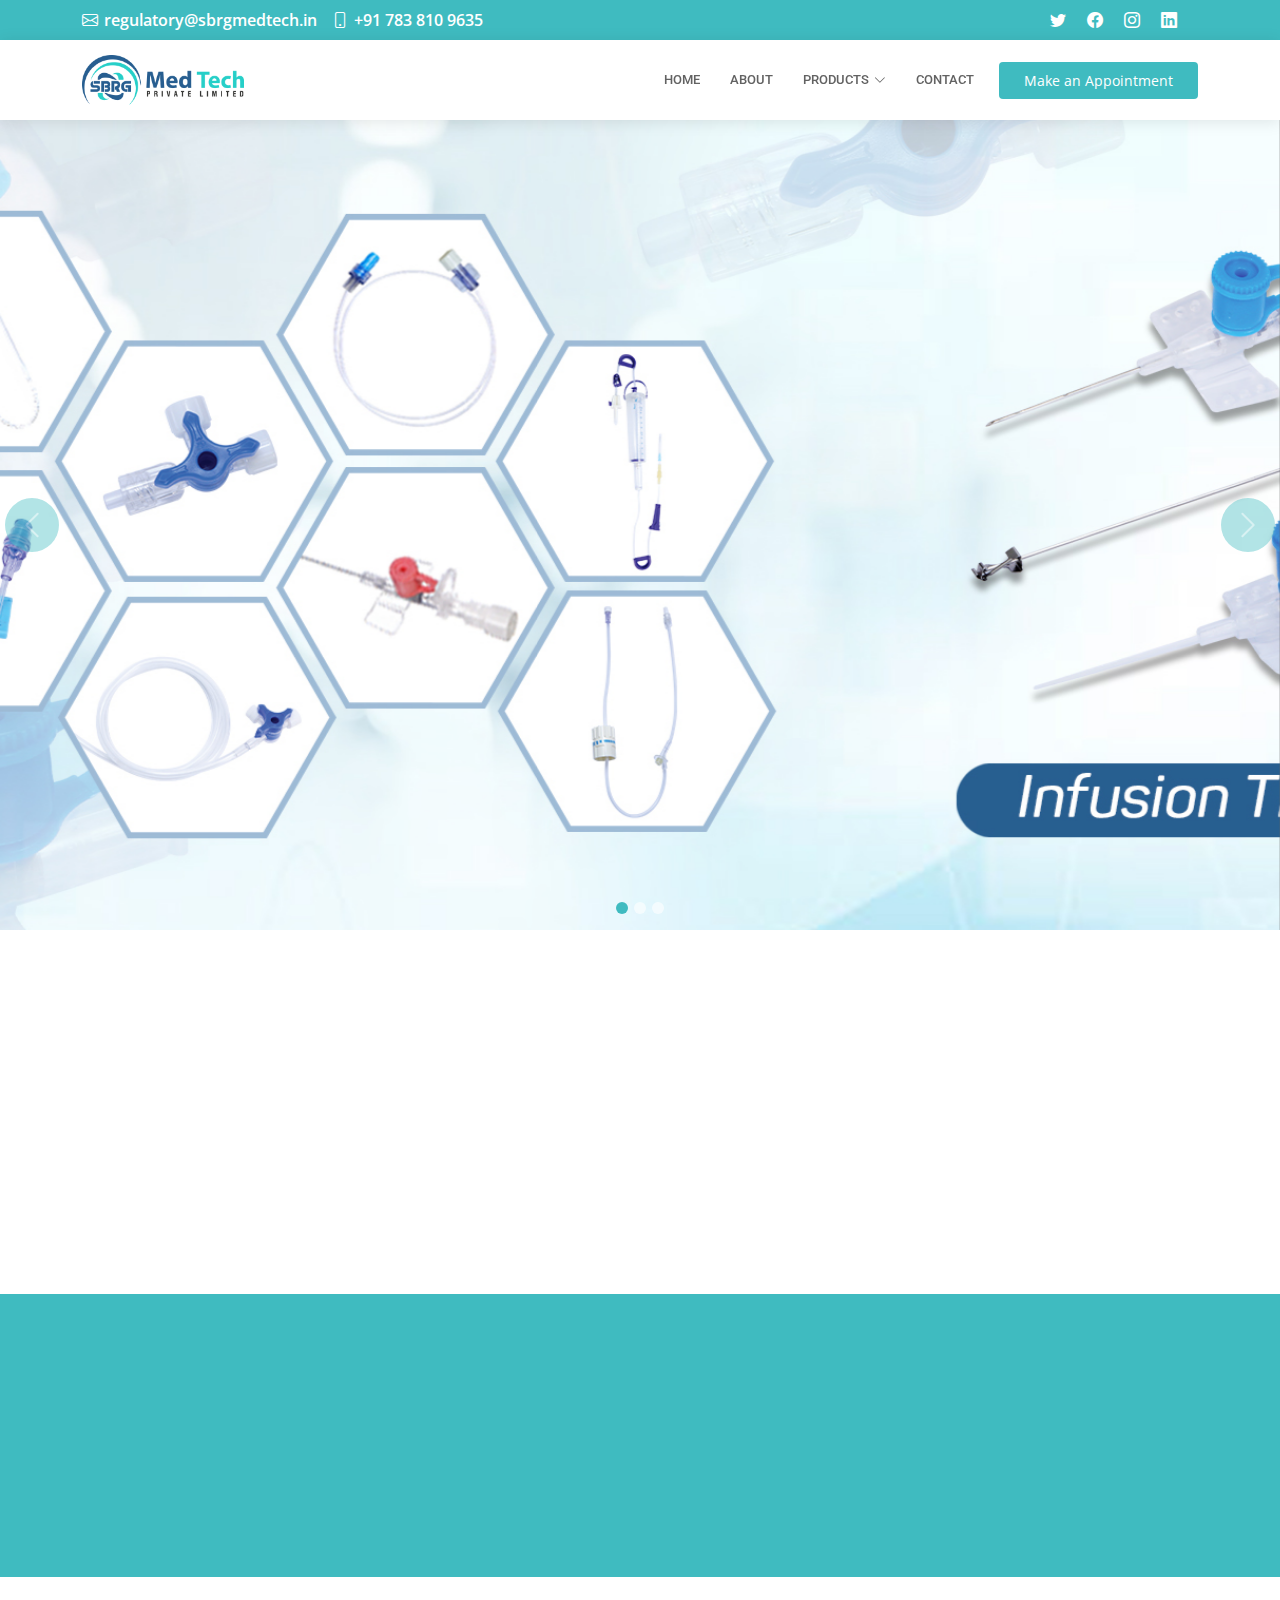
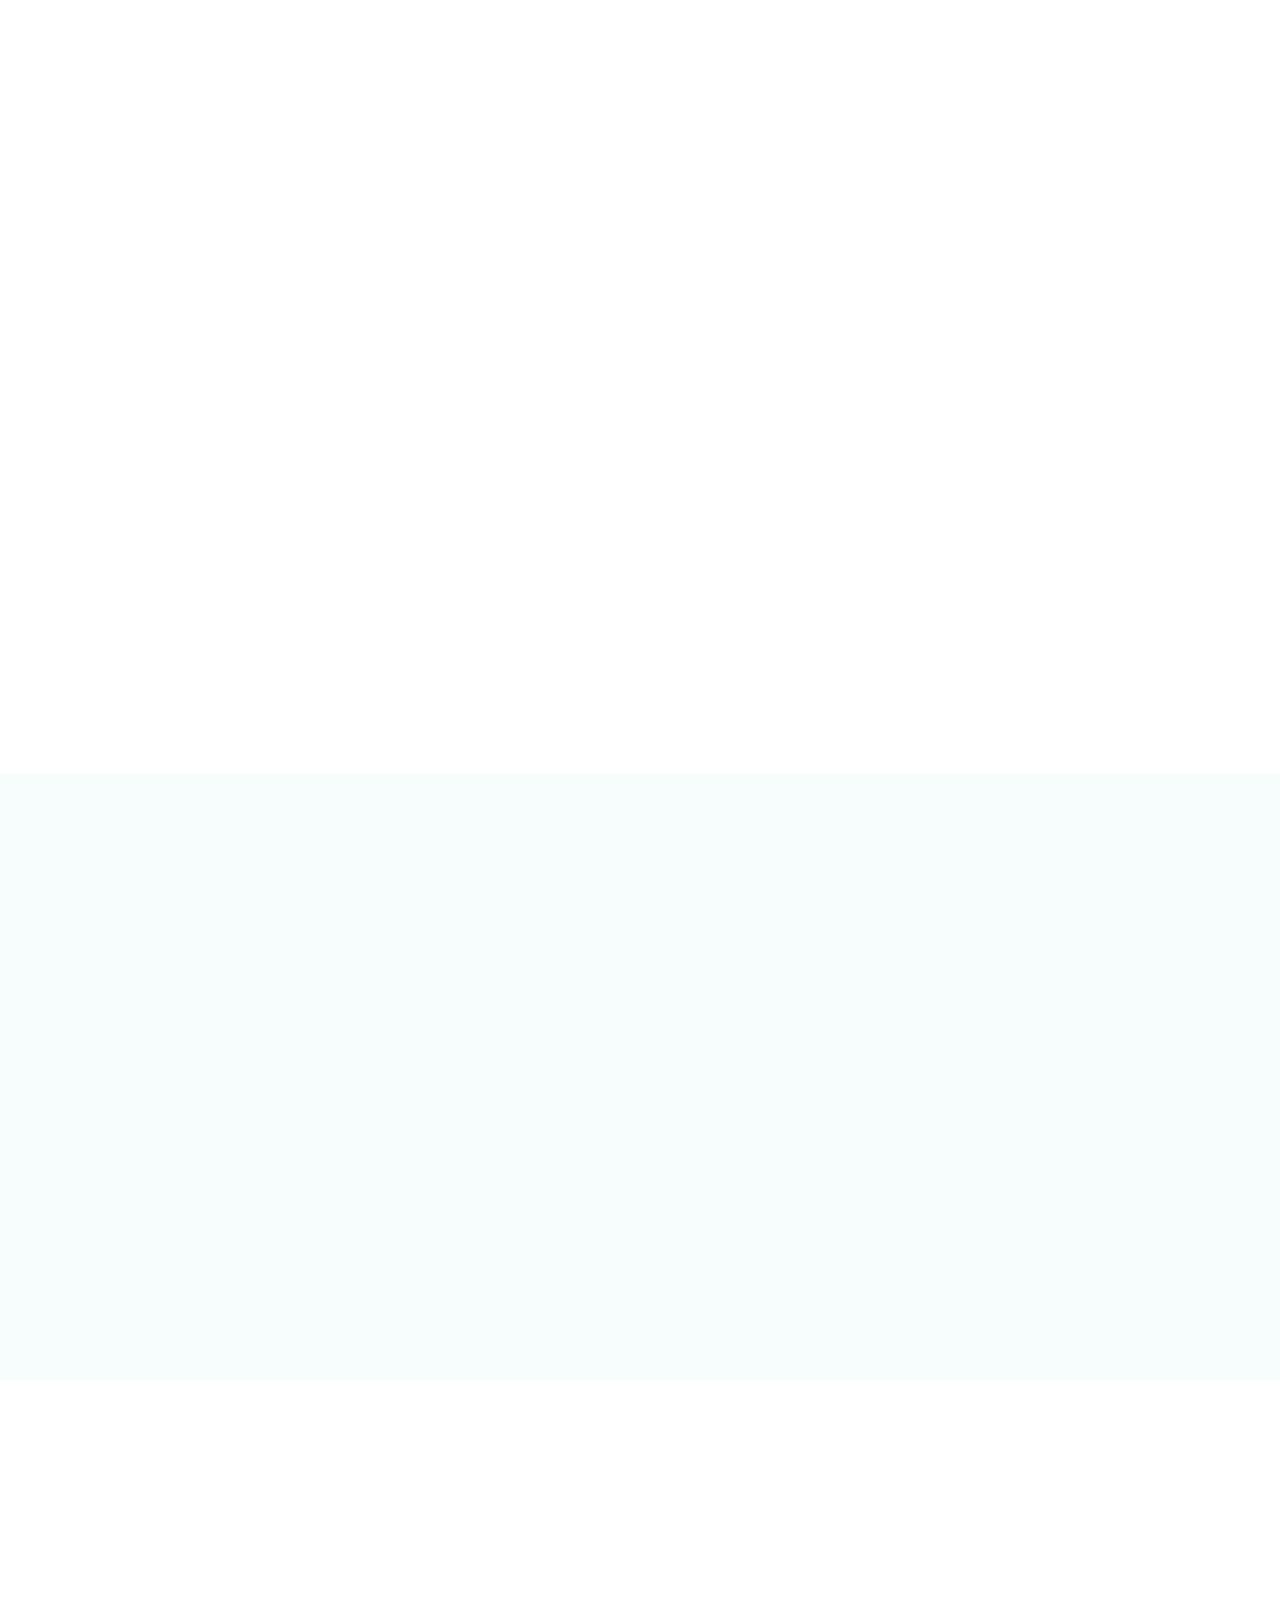
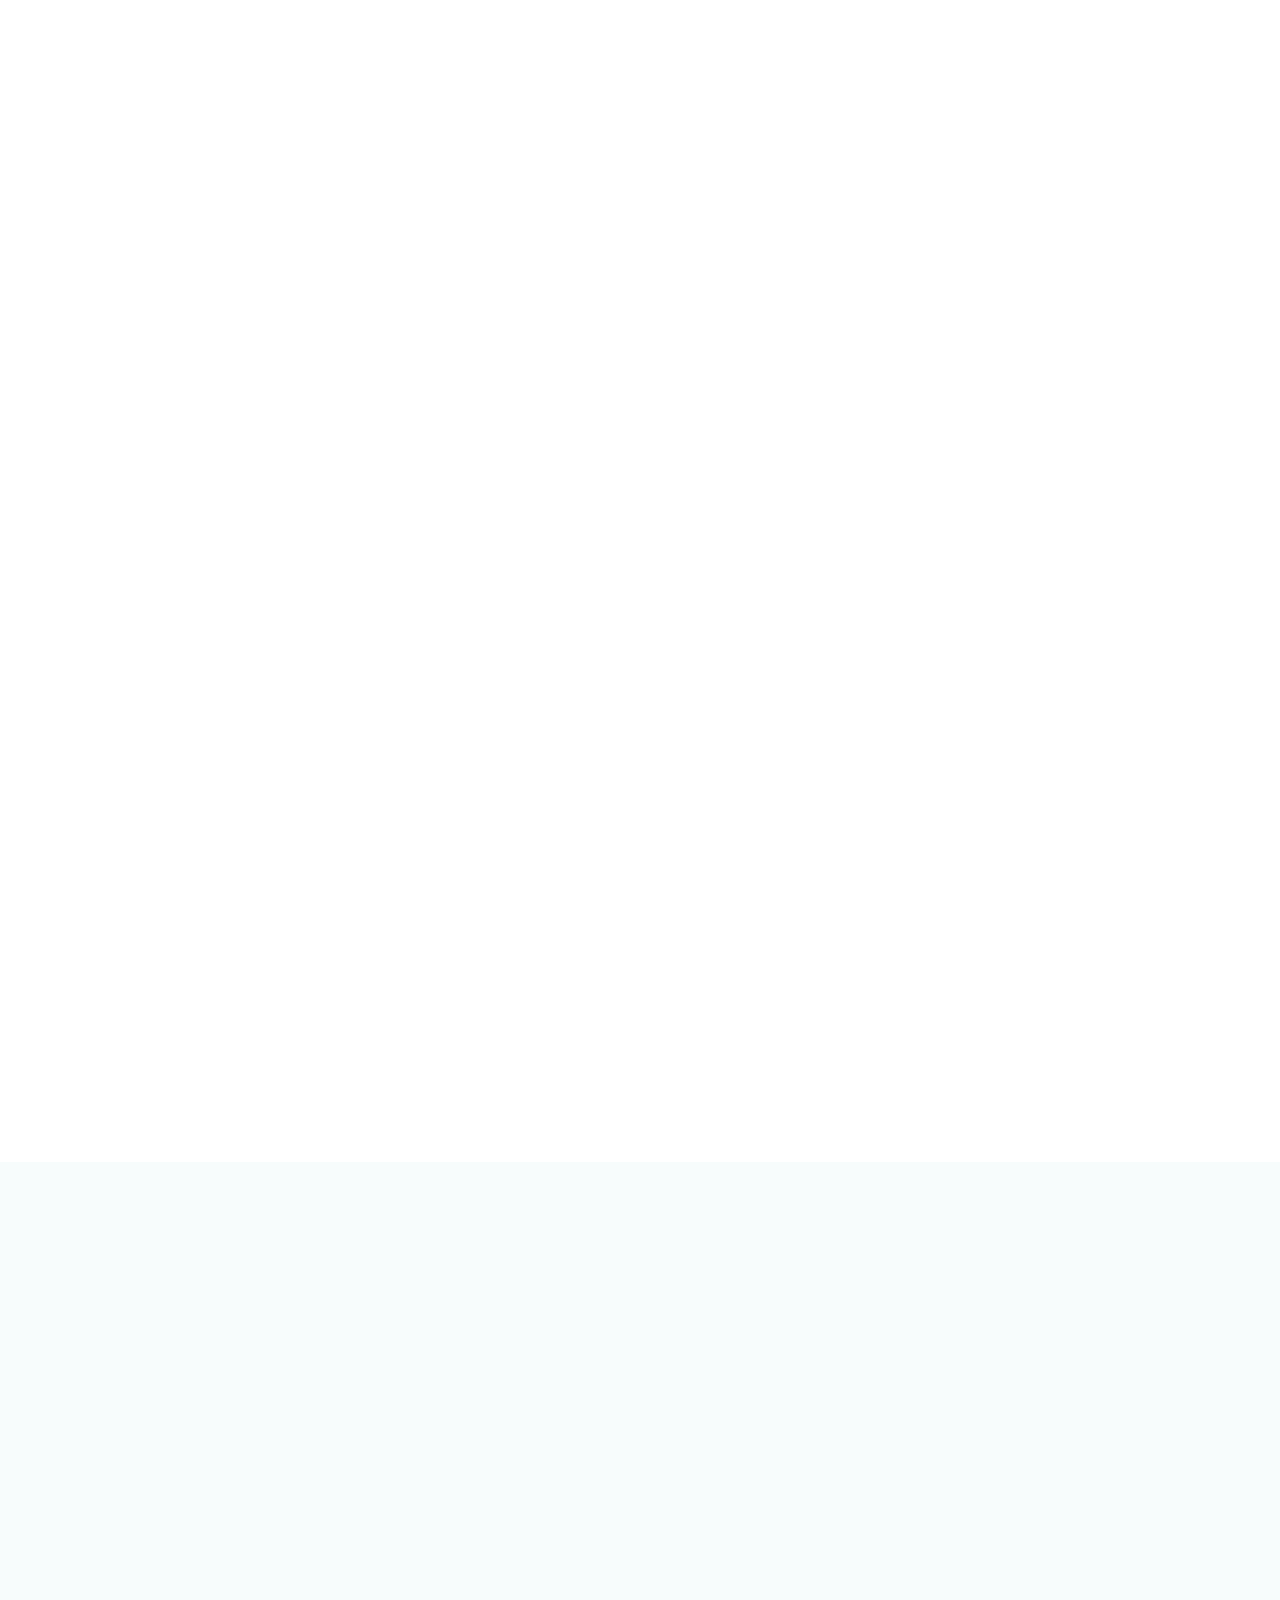
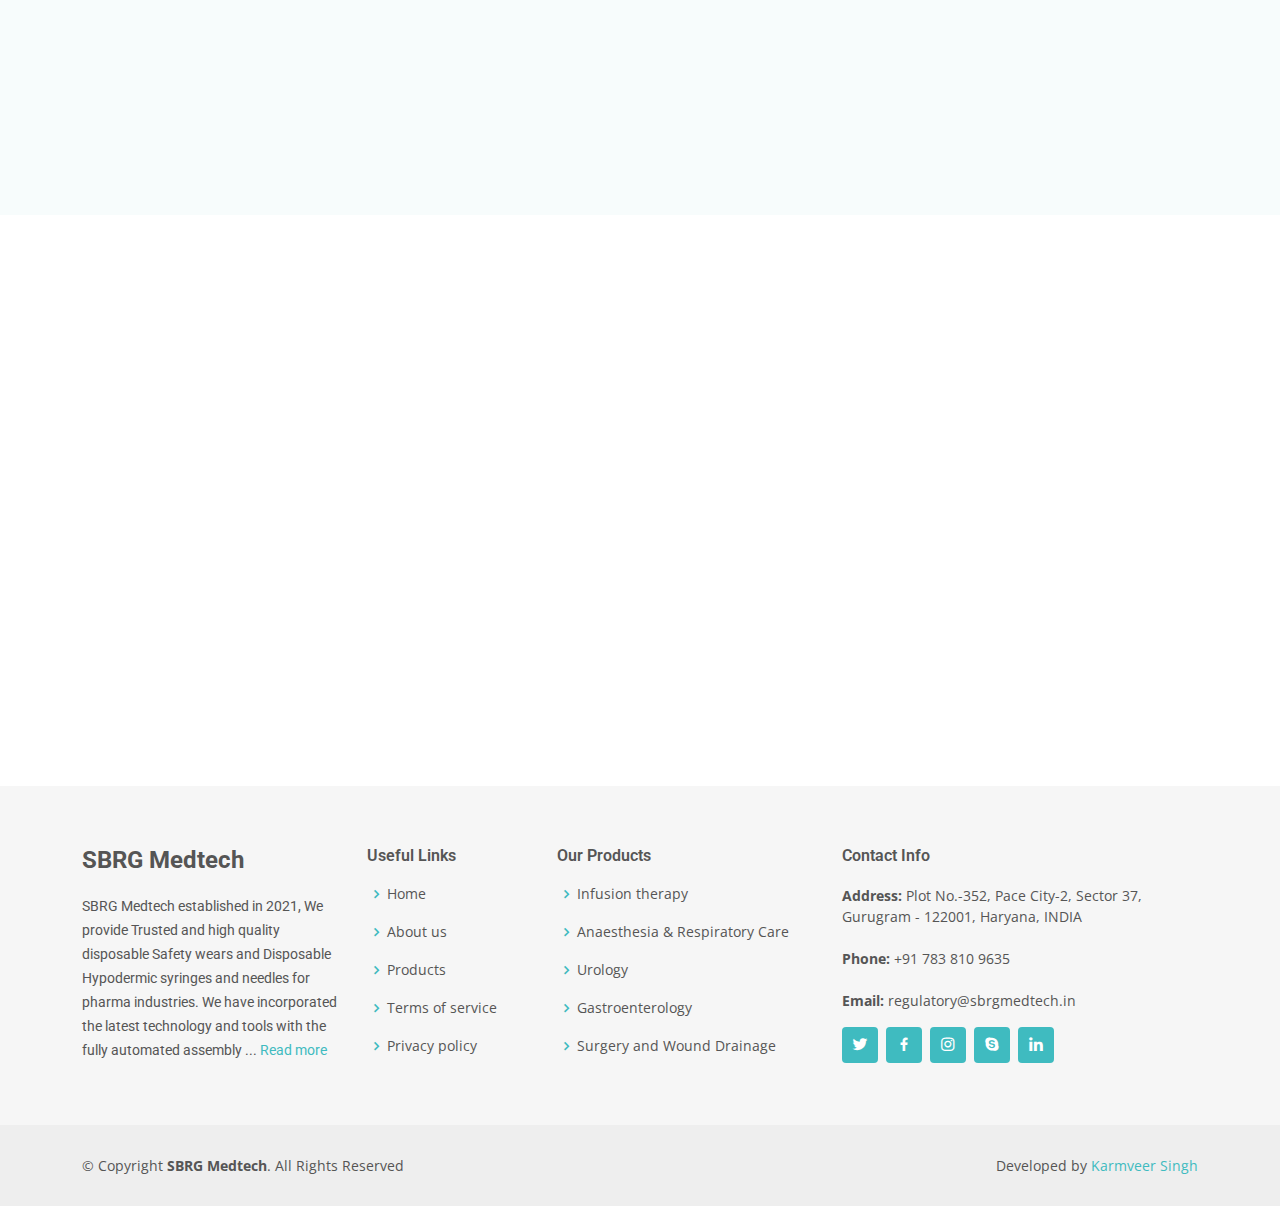
<file: index.html>
<!DOCTYPE html>
<html lang="en">

<head>
  <meta charset="utf-8">
  <meta content="width=device-width, initial-scale=1.0" name="viewport">

  <title>SBRG Medtech - Disposable Medical Devices Manufacturer</title>
  <meta content="" name="description">
  <meta content="" name="keywords">

  <!-- Favicons -->
  <link href="assets/img/favicon.png" rel="icon">
  <link href="assets/img/apple-touch-icon.png" rel="apple-touch-icon">

  <!-- Google Fonts -->
  <link
    href="https://fonts.googleapis.com/css?family=Open+Sans:300,300i,400,400i,600,600i,700,700i|Roboto:300,300i,400,400i,500,500i,600,600i,700,700i|Poppins:300,300i,400,400i,500,500i,600,600i,700,700i"
    rel="stylesheet">

  <!-- Vendor CSS Files -->
  <link href="assets/vendor/fontawesome-free/css/all.min.css" rel="stylesheet">
  <link href="assets/vendor/animate.css/animate.min.css" rel="stylesheet">
  <link href="assets/vendor/aos/aos.css" rel="stylesheet">
  <link href="assets/vendor/bootstrap/css/bootstrap.min.css" rel="stylesheet">
  <link href="assets/vendor/bootstrap-icons/bootstrap-icons.css" rel="stylesheet">
  <link href="assets/vendor/boxicons/css/boxicons.min.css" rel="stylesheet">
  <link href="assets/vendor/glightbox/css/glightbox.min.css" rel="stylesheet">
  <link href="assets/vendor/swiper/swiper-bundle.min.css" rel="stylesheet">

  <!-- Template Main CSS File -->
  <link href="assets/css/style.css" rel="stylesheet">
</head>

<body>

  <!-- ======= Top Bar ======= -->
  <div id="topbar" class="d-flex align-items-center fixed-top">
    <div class="container d-flex justify-content-between">
      <!-- <div class="contact-info d-flex align-items-center">
      <div class="align-items-center d-none d-md-flex ">
        <i class="bi bi-envelope"></i> 
        <a href="mailto:contact@example.com"  >contact@example.com</a>
      </div>
      <div class="d-flex align-items-center m-3">
        <i class="bi bi-phone"></i> 
        <span> Call us now <a href="tel:+918058088078" > +91 1234 5678 90</a>
        </span> 
      </div>
      </div> -->
      <div class="contact-info d-flex align-items-center">
        <i class="bi bi-envelope"></i>
        <a href="mailto:regulatory@sbrgmedtech.in">regulatory@sbrgmedtech.in</a>
        <i class="bi bi-phone"></i> <a href="tel:+917838109635"> +91 783 810 9635</a> 
      </div>
      <div class="d-none d-lg-flex social-links align-items-center">
        <a href="#" class="twitter"><i class="bi bi-twitter"></i></a>
        <a href="#" class="facebook"><i class="bi bi-facebook"></i></a>
        <a href="#" class="instagram"><i class="bi bi-instagram"></i></a>
        <a href="#" class="linkedin"><i class="bi bi-linkedin"></i></a>
      </div>
    </div>

    <!-- <div class="container d-flex align-items-center justify-content-center justify-content-md-between">
      <div class="align-items-center d-none d-md-flex">
        <i class="bi bi-clock"></i> Monday - Saturday, 8AM to 10PM
      </div>
      <div class="d-flex align-items-center">
        <i class="bi bi-phone"></i> Call us now +91 1234 5678 90
      </div>
    </div> -->
  </div>

  <!-- ======= Header ======= -->
  <header id="header" class="fixed-top">
    <div class="container d-flex align-items-center">

      <a href="index.html" class="logo me-auto"><img src="assets/img/logo.png" alt=""></a>
      <!-- Uncomment below if you prefer to use an image logo -->
      <!-- <h1 class="logo me-auto"><a href="index.html">Medicio</a></h1> -->

      <nav id="navbar" class="navbar order-last order-lg-0">
        <ul>
          <li><a class="nav-link scrollto " href="index.html">Home</a></li>
          <li><a class="nav-link scrollto" href="about-us.html">About</a></li>
          <!-- <li><a class="nav-link scrollto" href="#services">Services</a></li> -->
          <!-- <li><a class="nav-link scrollto" href="#departments">Departments</a></li> -->
          <!-- <li><a class="nav-link scrollto" href="#doctors">Doctors</a></li> -->
          <li class="dropdown"><a href="#"><span>Products</span> <i class="bi bi-chevron-down"></i></a>
            <ul>
              <li><a href="#">Infusion therapy</a></li>
              <li><a href="#">Anaesthesia & Respiratory Care</a></li>
              <li><a href="#">Urology</a></li>
              <li><a href="#">Gastroenterology</a></li>
              <li><a href="#">Surgery and Wound Drainage</a></li>
              <li class="dropdown"><a href="#"><span>Others</span> <i class="bi bi-chevron-right"></i></a>
                <ul>
                  <li><a href="#">Deep Drop Down 1</a></li>
                  <li><a href="#">Deep Drop Down 2</a></li>
                  <li><a href="#">Deep Drop Down 3</a></li>
                  <li><a href="#">Deep Drop Down 4</a></li>
                  <li><a href="#">Deep Drop Down 5</a></li>
                </ul>
              </li>
            </ul>
          </li>
          <li><a class="nav-link scrollto" href="#contact">Contact</a></li>
        </ul>
        <i class="bi bi-list mobile-nav-toggle"></i>
      </nav><!-- .navbar -->

      <a href="#appointment" class="appointment-btn scrollto"><span class="d-none d-md-inline">Make an</span>
        Appointment</a>

    </div>
  </header><!-- End Header -->

  <div style="height: 120px;">

  </div>
  
  <!-- ======= Hero Section ======= -->
  <section id="hero">
    <div id="heroCarousel" data-bs-interval="5000" class="carousel slide carousel-fade" data-bs-ride="carousel">

      <ol class="carousel-indicators" id="hero-carousel-indicators"></ol>

      <div class="carousel-inner" role="listbox">

        <!-- Slide 1 -->
        <div class="carousel-item active" style="background-image: url(assets/img/slide/slide-1.jpg)">
          <!-- <div class="container">
            <h2>Welcome to <span>Medicio</span></h2>
            <p>Ut velit est quam dolor ad a aliquid qui aliquid. Sequi ea ut et est quaerat sequi nihil ut aliquam. Occaecati alias dolorem mollitia ut. Similique ea voluptatem. Esse doloremque accusamus repellendus deleniti vel.</p>
            <a href="#about" class="btn-get-started scrollto">Read More</a>
          </div> -->
        </div>

        <!-- Slide 2 -->
        <div class="carousel-item" style="background-image: url(assets/img/slide/slide-2.jpg)">
          <!-- <div class="container">
            <h2>Lorem Ipsum Dolor</h2>
            <p>Ut velit est quam dolor ad a aliquid qui aliquid. Sequi ea ut et est quaerat sequi nihil ut aliquam. Occaecati alias dolorem mollitia ut. Similique ea voluptatem. Esse doloremque accusamus repellendus deleniti vel.</p>
            <a href="#about" class="btn-get-started scrollto">Read More</a>
          </div> -->
        </div>

        <!-- Slide 3 -->
        <div class="carousel-item" style="background-image: url(assets/img/slide/slide-3.jpg)">
          <!-- <div class="container">
            <h2>Sequi ea ut et est quaerat</h2>
            <p>Ut velit est quam dolor ad a aliquid qui aliquid. Sequi ea ut et est quaerat sequi nihil ut aliquam. Occaecati alias dolorem mollitia ut. Similique ea voluptatem. Esse doloremque accusamus repellendus deleniti vel.</p>
            <a href="#about" class="btn-get-started scrollto">Read More</a>
          </div> -->
        </div>

      </div>

      <a class="carousel-control-prev" href="#heroCarousel" role="button" data-bs-slide="prev">
        <span class="carousel-control-prev-icon bi bi-chevron-left" aria-hidden="true"></span>
      </a>

      <a class="carousel-control-next" href="#heroCarousel" role="button" data-bs-slide="next">
        <span class="carousel-control-next-icon bi bi-chevron-right" aria-hidden="true"></span>
      </a>

    </div>
  </section><!-- End Hero -->

  <main id="main">

    <!-- ======= Featured Services Section ======= -->
    <section id="featured-services" class="featured-services">
      <div class="container" data-aos="fade-up">

        <div class="row">
          <div class="col-md-6 col-lg-3 d-flex align-items-stretch mb-5 mb-lg-0">
            <div class="icon-box" data-aos="fade-up" data-aos-delay="100">
              <div class="icon"><i class="fas fa-heartbeat"></i></div>
              <h4 class="title"><a href="">Safety First</a></h4>
              <p class="description">Complete adherence to international standards for safety</p>
            </div>
          </div>

          <div class="col-md-6 col-lg-3 d-flex align-items-stretch mb-5 mb-lg-0">
            <div class="icon-box" data-aos="fade-up" data-aos-delay="200">
              <div class="icon"><i class="fas fa-pills"></i></div>
              <h4 class="title"><a href="">Innovative Minds</a></h4>
              <p class="description">Dedicated Research and development support team</p>
            </div>
          </div>

          <div class="col-md-6 col-lg-3 d-flex align-items-stretch mb-5 mb-lg-0">
            <div class="icon-box" data-aos="fade-up" data-aos-delay="300">
              <div class="icon"><i class="fas fa-thermometer"></i></div>
              <h4 class="title"><a href="">24/7 Support</a></h4>
              <p class="description">Every day, anytime, our staff is on your side</p>
            </div>
          </div>

          <div class="col-md-6 col-lg-3 d-flex align-items-stretch mb-5 mb-lg-0">
            <div class="icon-box" data-aos="fade-up" data-aos-delay="400">
              <div class="icon"><i class="fas fa-dna"></i></div>
              <h4 class="title"><a href="">Our Achievements</a></h4>
              <p class="description">Hailed by industry for having established an exceptional benchmark.</p>
            </div>
          </div>

        </div>

      </div>
    </section><!-- End Featured Services Section -->

    <!-- ======= Cta Section ======= -->
    <section id="cta" class="cta">
      <div class="container" data-aos="zoom-in">

        <div class="text-center">
          <h3>In an emergency? Need help now?</h3>
          <p> Duis aute irure dolor in reprehenderit in voluptate velit esse cillum dolore eu fugiat nulla pariatur. Excepteur sint occaecat cupidatat non proident, sunt in culpa qui officia deserunt mollit anim id est laborum.</p>
          <a class="cta-btn scrollto" href="#appointment">Make an Make an Appointment</a>
        </div>

      </div>
    </section><!-- End Cta Section -->

    <!-- ======= About Us Section =======
    <section id="about" class="about">
      <div class="container" data-aos="fade-up">

        <div class="section-title">
          <h2>About Us</h2>
          <p>Magnam dolores commodi suscipit. Necessitatibus eius consequatur ex aliquid fuga eum quidem. Sit sint consectetur velit. Quisquam quos quisquam cupiditate. Et nemo qui impedit suscipit alias ea. Quia fugiat sit in iste officiis commodi quidem hic quas.</p>
        </div>

        <div class="row">
          <div class="col-lg-6" data-aos="fade-right">
            <img src="assets/img/about.jpg" class="img-fluid" alt="">
          </div>
          <div class="col-lg-6 pt-4 pt-lg-0 content" data-aos="fade-left">
            <h3>Voluptatem dignissimos provident quasi corporis voluptates sit assumenda.</h3>
            <p class="fst-italic">
              Lorem ipsum dolor sit amet, consectetur adipiscing elit, sed do eiusmod tempor incididunt ut labore et dolore
              magna aliqua.
            </p>
            <ul>
              <li><i class="bi bi-check-circle"></i> Ullamco laboris nisi ut aliquip ex ea commodo consequat.</li>
              <li><i class="bi bi-check-circle"></i> Duis aute irure dolor in reprehenderit in voluptate velit.</li>
              <li><i class="bi bi-check-circle"></i> Ullamco laboris nisi ut aliquip ex ea commodo consequat. Duis aute irure dolor in reprehenderit in voluptate trideta storacalaperda mastiro dolore eu fugiat nulla pariatur.</li>
            </ul>
            <p>
              Ullamco laboris nisi ut aliquip ex ea commodo consequat. Duis aute irure dolor in reprehenderit in voluptate
              velit esse cillum dolore eu fugiat nulla pariatur. Excepteur sint occaecat cupidatat non proident, sunt in
              culpa qui officia deserunt mollit anim id est laborum
            </p>
          </div>
        </div>

      </div>
    </section> -->
    <!-- End About Us Section -->

    <!-- ======= Counts Section ======= 
    <section id="counts" class="counts">
      <div class="container" data-aos="fade-up">

        <div class="row no-gutters">

          <div class="col-lg-3 col-md-6 d-md-flex align-items-md-stretch">
            <div class="count-box">
              <i class="fas fa-user-md"></i>
              <span data-purecounter-start="0" data-purecounter-end="85" data-purecounter-duration="1" class="purecounter"></span>

              <p><strong>Doctors</strong> consequuntur quae qui deca rode</p>
              <a href="#">Find out more &raquo;</a>
            </div>
          </div>

          <div class="col-lg-3 col-md-6 d-md-flex align-items-md-stretch">
            <div class="count-box">
              <i class="far fa-hospital"></i>
              <span data-purecounter-start="0" data-purecounter-end="26" data-purecounter-duration="1" class="purecounter"></span>
              <p><strong>Departments</strong> adipisci atque cum quia aut numquam delectus</p>
              <a href="#">Find out more &raquo;</a>
            </div>
          </div>

          <div class="col-lg-3 col-md-6 d-md-flex align-items-md-stretch">
            <div class="count-box">
              <i class="fas fa-flask"></i>
              <span data-purecounter-start="0" data-purecounter-end="14" data-purecounter-duration="1" class="purecounter"></span>
              <p><strong>Research Lab</strong> aut commodi quaerat. Aliquam ratione</p>
              <a href="#">Find out more &raquo;</a>
            </div>
          </div>

          <div class="col-lg-3 col-md-6 d-md-flex align-items-md-stretch">
            <div class="count-box">
              <i class="fas fa-award"></i>
              <span data-purecounter-start="0" data-purecounter-end="150" data-purecounter-duration="1" class="purecounter"></span>
              <p><strong>Awards</strong> rerum asperiores dolor molestiae doloribu</p>
              <a href="#">Find out more &raquo;</a>
            </div>
          </div>

        </div>

      </div>
    </section>-->
    <!-- End Counts Section -->

    <!-- ======= Features Section ======= 
    <section id="features" class="features">
      <div class="container" data-aos="fade-up">

        <div class="row">
          <div class="col-lg-6 order-2 order-lg-1" data-aos="fade-right">
            <div class="icon-box mt-5 mt-lg-0">
              <i class="bx bx-receipt"></i>
              <h4>Est labore ad</h4>
              <p>Consequuntur sunt aut quasi enim aliquam quae harum pariatur laboris nisi ut aliquip</p>
            </div>
            <div class="icon-box mt-5">
              <i class="bx bx-cube-alt"></i>
              <h4>Harum esse qui</h4>
              <p>Excepteur sint occaecat cupidatat non proident, sunt in culpa qui officia deserunt</p>
            </div>
            <div class="icon-box mt-5">
              <i class="bx bx-images"></i>
              <h4>Aut occaecati</h4>
              <p>Aut suscipit aut cum nemo deleniti aut omnis. Doloribus ut maiores omnis facere</p>
            </div>
            <div class="icon-box mt-5">
              <i class="bx bx-shield"></i>
              <h4>Beatae veritatis</h4>
              <p>Expedita veritatis consequuntur nihil tempore laudantium vitae denat pacta</p>
            </div>
          </div>
          <div class="image col-lg-6 order-1 order-lg-2" style='background-image: url("assets/img/features.jpg");' data-aos="zoom-in"></div>
        </div>

      </div>
    </section>-->
    <!-- End Features Section -->

    <!-- ======= Services Section ======= -->
    <section id="services" class="services services">
      <div class="container" data-aos="fade-up">

        <div class="section-title">
          <h2>Our Products</h2>
          <!-- <p>Magnam dolores commodi suscipit. Necessitatibus eius consequatur ex aliquid fuga eum quidem. Sit sint consectetur velit. Quisquam quos quisquam cupiditate. Et nemo qui impedit suscipit alias ea. Quia fugiat sit in iste officiis commodi quidem hic quas.</p> -->
        </div>

        <div class="row">
          <div class="col-lg-4 col-md-6 icon-box" data-aos="zoom-in" data-aos-delay="100">
            <div class="icon"><i class="fas fa-heartbeat"></i></div>
            <h4 class="title"><a href="">Infusion Therapy</a></h4>
            <p class="description">Infusion therapy is an alternative to oral treatment that entails the administration of drugs or medicine through a sterile catheter or needle.</p>
          </div>
          <div class="col-lg-4 col-md-6 icon-box" data-aos="zoom-in" data-aos-delay="200">
            <div class="icon"><i class="fas fa-pills"></i></div>
            <h4 class="title"><a href="">Anaesthesia and Respiratory care</a></h4>
            <p class="description">We are presenting wide assortment of Anaesthesia & Respiratory care products in different sizes, nozzles, multiple splits and more products for circulation of blended oxygen and air.</p>
          </div>
          <div class="col-lg-4 col-md-6 icon-box" data-aos="zoom-in" data-aos-delay="300">
            <div class="icon"><i class="fas fa-hospital-user"></i></div>
            <h4 class="title"><a href="">Urology </a></h4>
            <p class="description">Urological products are product designed for people who have urinary retention and need help removing urine from body.</p>
          </div>
          <div class="col-lg-4 col-md-6 icon-box" data-aos="zoom-in" data-aos-delay="100">
            <div class="icon"><i class="fas fa-dna"></i></div>
            <h4 class="title"><a href="">Surgery and wound drainage </a></h4>
            <p class="description">Wound drainage devices are used to remove puss , blood or other fluid from the wound or surgical site , helping to prevent infection and offer advance healing.</p>
          </div>
          <div class="col-lg-4 col-md-6 icon-box" data-aos="zoom-in" data-aos-delay="200">
            <div class="icon"><i class="fas fa-wheelchair"></i></div>
            <h4 class="title"><a href="">Gastroenterology</a></h4>
            <p class="description">The study of the oesophagus, stomach, small intestine, colon and rectum, pancreas, gallbladder, bile ducts, and liver is known as Gastroenterology.</p>
          </div>
          <div class="col-lg-4 col-md-6 icon-box" data-aos="zoom-in" data-aos-delay="300">
            <div class="icon"><i class="fas fa-notes-medical"></i></div>
            <h4 class="title"><a href="">Others</a></h4>
            <p class="description">Our other features are Cannula Fixator & Umbilical Cord.</p>
          </div>
        </div>

      </div>
    </section><!-- End Services Section -->

    <!-- ======= Appointment Section ======= -->
    <section id="appointment" class="appointment section-bg">
      <div class="container" data-aos="fade-up">

        <div class="section-title">
          <h2>Make an Appointment</h2>
          <p>Magnam dolores commodi suscipit. Necessitatibus eius consequatur ex aliquid fuga eum quidem. Sit sint consectetur velit. Quisquam quos quisquam cupiditate. Et nemo qui impedit suscipit alias ea. Quia fugiat sit in iste officiis commodi quidem hic quas.</p>
        </div>

        <form action="forms/appointment.php" method="post" role="form" class="php-email-form" data-aos="fade-up" data-aos-delay="100">
          <div class="row">
            <div class="col-md-4 form-group">
              <input type="text" name="name" class="form-control" id="name" placeholder="Your Name" required>
            </div>
            <div class="col-md-4 form-group mt-3 mt-md-0">
              <input type="email" class="form-control" name="email" id="email" placeholder="Your Email" required>
            </div>
            <div class="col-md-4 form-group mt-3 mt-md-0">
              <input type="tel" class="form-control" name="phone" id="phone" placeholder="Your Phone" required>
            </div>
          </div>
          <div class="row">
            <div class="col-md-4 form-group mt-3">
              <input type="datetime" name="date" class="form-control datepicker" id="date" placeholder="Appointment Date" required>
            </div>
            <div class="col-md-4 form-group mt-3">
              <select name="department" id="department" class="form-select">
                <option value="">Select Department</option>
                <option value="Department 1">Department 1</option>
                <option value="Department 2">Department 2</option>
                <option value="Department 3">Department 3</option>
              </select>
            </div>
            <div class="col-md-4 form-group mt-3">
              <select name="doctor" id="doctor" class="form-select">
                <option value="">Select Doctor</option>
                <option value="Doctor 1">Doctor 1</option>
                <option value="Doctor 2">Doctor 2</option>
                <option value="Doctor 3">Doctor 3</option>
              </select>
            </div>
          </div>

          <div class="form-group mt-3">
            <textarea class="form-control" name="message" rows="5" placeholder="Message (Optional)"></textarea>
          </div>
          <div class="my-3">
            <div class="loading">Loading</div>
            <div class="error-message"></div>
            <div class="sent-message">Your appointment request has been sent successfully. Thank you!</div>
          </div>
          <div class="text-center"><button type="submit">Make an Appointment</button></div>
        </form>

      </div>
    </section><!-- End Appointment Section -->

    <!-- ======= Departments Section ======= -->
    <section id="departments" class="departments">
      <div class="container" data-aos="fade-up">

        <div class="section-title">
          <h2>Departments</h2>
          <p>Magnam dolores commodi suscipit. Necessitatibus eius consequatur ex aliquid fuga eum quidem. Sit sint consectetur velit. Quisquam quos quisquam cupiditate. Et nemo qui impedit suscipit alias ea. Quia fugiat sit in iste officiis commodi quidem hic quas.</p>
        </div>

        <div class="row" data-aos="fade-up" data-aos-delay="100">
          <div class="col-lg-4 mb-5 mb-lg-0">
            <ul class="nav nav-tabs flex-column">
              <li class="nav-item">
                <a class="nav-link active show" data-bs-toggle="tab" data-bs-target="#tab-1">
                  <h4>Cardiology</h4>
                  <p>Quis excepturi porro totam sint earum quo nulla perspiciatis eius.</p>
                </a>
              </li>
              <li class="nav-item mt-2">
                <a class="nav-link" data-bs-toggle="tab" data-bs-target="#tab-2">
                  <h4>Neurology</h4>
                  <p>Voluptas vel esse repudiandae quo excepturi.</p>
                </a>
              </li>
              <li class="nav-item mt-2">
                <a class="nav-link" data-bs-toggle="tab" data-bs-target="#tab-3">
                  <h4>Hepatology</h4>
                  <p>Velit veniam ipsa sit nihil blanditiis mollitia natus.</p>
                </a>
              </li>
              <li class="nav-item mt-2">
                <a class="nav-link" data-bs-toggle="tab" data-bs-target="#tab-4">
                  <h4>Pediatrics</h4>
                  <p>Ratione hic sapiente nostrum doloremque illum nulla praesentium id</p>
                </a>
              </li>
            </ul>
          </div>
          <div class="col-lg-8">
            <div class="tab-content">
              <div class="tab-pane active show" id="tab-1">
                <h3>Cardiology</h3>
                <p class="fst-italic">Qui laudantium consequatur laborum sit qui ad sapiente dila parde sonata raqer a videna mareta paulona marka</p>
                <img src="assets/img/departments-1.jpg" alt="" class="img-fluid">
                <p>Et nobis maiores eius. Voluptatibus ut enim blanditiis atque harum sint. Laborum eos ipsum ipsa odit magni. Incidunt hic ut molestiae aut qui. Est repellat minima eveniet eius et quis magni nihil. Consequatur dolorem quaerat quos qui similique accusamus nostrum rem vero</p>
              </div>
              <div class="tab-pane" id="tab-2">
                <h3>Neurology</h3>
                <p class="fst-italic">Qui laudantium consequatur laborum sit qui ad sapiente dila parde sonata raqer a videna mareta paulona marka</p>
                <img src="assets/img/departments-2.jpg" alt="" class="img-fluid">
                <p>Et nobis maiores eius. Voluptatibus ut enim blanditiis atque harum sint. Laborum eos ipsum ipsa odit magni. Incidunt hic ut molestiae aut qui. Est repellat minima eveniet eius et quis magni nihil. Consequatur dolorem quaerat quos qui similique accusamus nostrum rem vero</p>
              </div>
              <div class="tab-pane" id="tab-3">
                <h3>Hepatology</h3>
                <p class="fst-italic">Qui laudantium consequatur laborum sit qui ad sapiente dila parde sonata raqer a videna mareta paulona marka</p>
                <img src="assets/img/departments-3.jpg" alt="" class="img-fluid">
                <p>Et nobis maiores eius. Voluptatibus ut enim blanditiis atque harum sint. Laborum eos ipsum ipsa odit magni. Incidunt hic ut molestiae aut qui. Est repellat minima eveniet eius et quis magni nihil. Consequatur dolorem quaerat quos qui similique accusamus nostrum rem vero</p>
              </div>
              <div class="tab-pane" id="tab-4">
                <h3>Pediatrics</h3>
                <p class="fst-italic">Qui laudantium consequatur laborum sit qui ad sapiente dila parde sonata raqer a videna mareta paulona marka</p>
                <img src="assets/img/departments-4.jpg" alt="" class="img-fluid">
                <p>Et nobis maiores eius. Voluptatibus ut enim blanditiis atque harum sint. Laborum eos ipsum ipsa odit magni. Incidunt hic ut molestiae aut qui. Est repellat minima eveniet eius et quis magni nihil. Consequatur dolorem quaerat quos qui similique accusamus nostrum rem vero</p>
              </div>
            </div>
          </div>
        </div>

      </div>
    </section><!-- End Departments Section -->

    <!-- ======= Testimonials Section ======= -->
    <section id="testimonials" class="testimonials">
      <div class="container" data-aos="fade-up">

        <div class="section-title">
          <h2>Testimonials</h2>
          <p>Magnam dolores commodi suscipit. Necessitatibus eius consequatur ex aliquid fuga eum quidem. Sit sint consectetur velit. Quisquam quos quisquam cupiditate. Et nemo qui impedit suscipit alias ea. Quia fugiat sit in iste officiis commodi quidem hic quas.</p>
        </div>

        <div class="testimonials-slider swiper" data-aos="fade-up" data-aos-delay="100">
          <div class="swiper-wrapper">

            <div class="swiper-slide">
              <div class="testimonial-item">
                <p>
                  <i class="bx bxs-quote-alt-left quote-icon-left"></i>
                  Proin iaculis purus consequat sem cure digni ssim donec porttitora entum suscipit rhoncus. Accusantium quam, ultricies eget id, aliquam eget nibh et. Maecen aliquam, risus at semper.
                  <i class="bx bxs-quote-alt-right quote-icon-right"></i>
                </p>
                <img src="assets/img/testimonials/testimonials-1.jpg" class="testimonial-img" alt="">
                <h3>Saul Goodman</h3>
                <h4>Ceo &amp; Founder</h4>
              </div>
            </div><!-- End testimonial item -->

            <div class="swiper-slide">
              <div class="testimonial-item">
                <p>
                  <i class="bx bxs-quote-alt-left quote-icon-left"></i>
                  Export tempor illum tamen malis malis eram quae irure esse labore quem cillum quid cillum eram malis quorum velit fore eram velit sunt aliqua noster fugiat irure amet legam anim culpa.
                  <i class="bx bxs-quote-alt-right quote-icon-right"></i>
                </p>
                <img src="assets/img/testimonials/testimonials-2.jpg" class="testimonial-img" alt="">
                <h3>Sara Wilsson</h3>
                <h4>Designer</h4>
              </div>
            </div><!-- End testimonial item -->

            <div class="swiper-slide">
              <div class="testimonial-item">
                <p>
                  <i class="bx bxs-quote-alt-left quote-icon-left"></i>
                  Enim nisi quem export duis labore cillum quae magna enim sint quorum nulla quem veniam duis minim tempor labore quem eram duis noster aute amet eram fore quis sint minim.
                  <i class="bx bxs-quote-alt-right quote-icon-right"></i>
                </p>
                <img src="assets/img/testimonials/testimonials-3.jpg" class="testimonial-img" alt="">
                <h3>Jena Karlis</h3>
                <h4>Store Owner</h4>
              </div>
            </div><!-- End testimonial item -->

            <div class="swiper-slide">
              <div class="testimonial-item">
                <p>
                  <i class="bx bxs-quote-alt-left quote-icon-left"></i>
                  Fugiat enim eram quae cillum dolore dolor amet nulla culpa multos export minim fugiat minim velit minim dolor enim duis veniam ipsum anim magna sunt elit fore quem dolore labore illum veniam.
                  <i class="bx bxs-quote-alt-right quote-icon-right"></i>
                </p>
                <img src="assets/img/testimonials/testimonials-4.jpg" class="testimonial-img" alt="">
                <h3>Matt Brandon</h3>
                <h4>Freelancer</h4>
              </div>
            </div><!-- End testimonial item -->

            <div class="swiper-slide">
              <div class="testimonial-item">
                <p>
                  <i class="bx bxs-quote-alt-left quote-icon-left"></i>
                  Quis quorum aliqua sint quem legam fore sunt eram irure aliqua veniam tempor noster veniam enim culpa labore duis sunt culpa nulla illum cillum fugiat legam esse veniam culpa fore nisi cillum quid.
                  <i class="bx bxs-quote-alt-right quote-icon-right"></i>
                </p>
                <img src="assets/img/testimonials/testimonials-5.jpg" class="testimonial-img" alt="">
                <h3>John Larson</h3>
                <h4>Entrepreneur</h4>
              </div>
            </div><!-- End testimonial item -->

          </div>
          <div class="swiper-pagination"></div>
        </div>

      </div>
    </section><!-- End Testimonials Section -->

    <!-- ======= Doctors Section ======= -->
    <section id="doctors" class="doctors section-bg">
      <div class="container" data-aos="fade-up">

        <div class="section-title">
          <h2>Our Team</h2>
          <p>Magnam dolores commodi suscipit. Necessitatibus eius consequatur ex aliquid fuga eum quidem. Sit sint consectetur velit. Quisquam quos quisquam cupiditate. Et nemo qui impedit suscipit alias ea. Quia fugiat sit in iste officiis commodi quidem hic quas.</p>
        </div>

        <div class="row">

          <div class="col-lg-3 col-md-6 d-flex align-items-stretch">
            <div class="member" data-aos="fade-up" data-aos-delay="100">
              <div class="member-img">
                <img src="assets/img/doctors/doctors-1.jpg" class="img-fluid" alt="">
                <div class="social">
                  <a href=""><i class="bi bi-twitter"></i></a>
                  <a href=""><i class="bi bi-facebook"></i></a>
                  <a href=""><i class="bi bi-instagram"></i></a>
                  <a href=""><i class="bi bi-linkedin"></i></a>
                </div>
              </div>
              <div class="member-info">
                <h4>Walter White</h4>
                <span>Chief Medical Officer</span>
              </div>
            </div>
          </div>

          <div class="col-lg-3 col-md-6 d-flex align-items-stretch">
            <div class="member" data-aos="fade-up" data-aos-delay="200">
              <div class="member-img">
                <img src="assets/img/doctors/doctors-2.jpg" class="img-fluid" alt="">
                <div class="social">
                  <a href=""><i class="bi bi-twitter"></i></a>
                  <a href=""><i class="bi bi-facebook"></i></a>
                  <a href=""><i class="bi bi-instagram"></i></a>
                  <a href=""><i class="bi bi-linkedin"></i></a>
                </div>
              </div>
              <div class="member-info">
                <h4>Sarah Jhonson</h4>
                <span>Anesthesiologist</span>
              </div>
            </div>
          </div>

          <div class="col-lg-3 col-md-6 d-flex align-items-stretch">
            <div class="member" data-aos="fade-up" data-aos-delay="300">
              <div class="member-img">
                <img src="assets/img/doctors/doctors-3.jpg" class="img-fluid" alt="">
                <div class="social">
                  <a href=""><i class="bi bi-twitter"></i></a>
                  <a href=""><i class="bi bi-facebook"></i></a>
                  <a href=""><i class="bi bi-instagram"></i></a>
                  <a href=""><i class="bi bi-linkedin"></i></a>
                </div>
              </div>
              <div class="member-info">
                <h4>William Anderson</h4>
                <span>Cardiology</span>
              </div>
            </div>
          </div>

          <div class="col-lg-3 col-md-6 d-flex align-items-stretch">
            <div class="member" data-aos="fade-up" data-aos-delay="400">
              <div class="member-img">
                <img src="assets/img/doctors/doctors-4.jpg" class="img-fluid" alt="">
                <div class="social">
                  <a href=""><i class="bi bi-twitter"></i></a>
                  <a href=""><i class="bi bi-facebook"></i></a>
                  <a href=""><i class="bi bi-instagram"></i></a>
                  <a href=""><i class="bi bi-linkedin"></i></a>
                </div>
              </div>
              <div class="member-info">
                <h4>Amanda Jepson</h4>
                <span>Neurosurgeon</span>
              </div>
            </div>
          </div>

        </div>

      </div>
    </section><!-- End Doctors Section -->

    <!-- ======= Gallery Section ======= -->
    <section id="gallery" class="gallery">
      <div class="container" data-aos="fade-up">

        <div class="section-title">
          <h2>Gallery</h2>
          <p>Magnam dolores commodi suscipit. Necessitatibus eius consequatur ex aliquid fuga eum quidem. Sit sint consectetur velit. Quisquam quos quisquam cupiditate. Et nemo qui impedit suscipit alias ea. Quia fugiat sit in iste officiis commodi quidem hic quas.</p>
        </div>

        <div class="gallery-slider swiper">
          <div class="swiper-wrapper align-items-center">
            <div class="swiper-slide"><a class="gallery-lightbox" href="assets/img/gallery/gallery-1.jpg"><img src="assets/img/gallery/gallery-1.jpg" class="img-fluid" alt=""></a></div>
            <div class="swiper-slide"><a class="gallery-lightbox" href="assets/img/gallery/gallery-2.jpg"><img src="assets/img/gallery/gallery-2.jpg" class="img-fluid" alt=""></a></div>
            <div class="swiper-slide"><a class="gallery-lightbox" href="assets/img/gallery/gallery-3.jpg"><img src="assets/img/gallery/gallery-3.jpg" class="img-fluid" alt=""></a></div>
            <div class="swiper-slide"><a class="gallery-lightbox" href="assets/img/gallery/gallery-4.jpg"><img src="assets/img/gallery/gallery-4.jpg" class="img-fluid" alt=""></a></div>
            <div class="swiper-slide"><a class="gallery-lightbox" href="assets/img/gallery/gallery-5.jpg"><img src="assets/img/gallery/gallery-5.jpg" class="img-fluid" alt=""></a></div>
            <div class="swiper-slide"><a class="gallery-lightbox" href="assets/img/gallery/gallery-6.jpg"><img src="assets/img/gallery/gallery-6.jpg" class="img-fluid" alt=""></a></div>
            <div class="swiper-slide"><a class="gallery-lightbox" href="assets/img/gallery/gallery-7.jpg"><img src="assets/img/gallery/gallery-7.jpg" class="img-fluid" alt=""></a></div>
            <div class="swiper-slide"><a class="gallery-lightbox" href="assets/img/gallery/gallery-8.jpg"><img src="assets/img/gallery/gallery-8.jpg" class="img-fluid" alt=""></a></div>
          </div>
          <div class="swiper-pagination"></div>
        </div>

      </div>
    </section><!-- End Gallery Section -->

    <!-- ======= Pricing Section ======= 
    <section id="pricing" class="pricing">
      <div class="container" data-aos="fade-up">

        <div class="section-title">
          <h2>Pricing</h2>
          <p>Magnam dolores commodi suscipit. Necessitatibus eius consequatur ex aliquid fuga eum quidem. Sit sint consectetur velit. Quisquam quos quisquam cupiditate. Et nemo qui impedit suscipit alias ea. Quia fugiat sit in iste officiis commodi quidem hic quas.</p>
        </div>

        <div class="row">

          <div class="col-lg-3 col-md-6">
            <div class="box" data-aos="fade-up" data-aos-delay="100">
              <h3>Free</h3>
              <h4><sup>$</sup>0<span> / month</span></h4>
              <ul>
                <li>Aida dere</li>
                <li>Nec feugiat nisl</li>
                <li>Nulla at volutpat dola</li>
                <li class="na">Pharetra massa</li>
                <li class="na">Massa ultricies mi</li>
              </ul>
              <div class="btn-wrap">
                <a href="#" class="btn-buy">Buy Now</a>
              </div>
            </div>
          </div>

          <div class="col-lg-3 col-md-6 mt-4 mt-md-0">
            <div class="box featured" data-aos="fade-up" data-aos-delay="200">
              <h3>Business</h3>
              <h4><sup>$</sup>19<span> / month</span></h4>
              <ul>
                <li>Aida dere</li>
                <li>Nec feugiat nisl</li>
                <li>Nulla at volutpat dola</li>
                <li>Pharetra massa</li>
                <li class="na">Massa ultricies mi</li>
              </ul>
              <div class="btn-wrap">
                <a href="#" class="btn-buy">Buy Now</a>
              </div>
            </div>
          </div>

          <div class="col-lg-3 col-md-6 mt-4 mt-lg-0">
            <div class="box" data-aos="fade-up" data-aos-delay="300">
              <h3>Developer</h3>
              <h4><sup>$</sup>29<span> / month</span></h4>
              <ul>
                <li>Aida dere</li>
                <li>Nec feugiat nisl</li>
                <li>Nulla at volutpat dola</li>
                <li>Pharetra massa</li>
                <li>Massa ultricies mi</li>
              </ul>
              <div class="btn-wrap">
                <a href="#" class="btn-buy">Buy Now</a>
              </div>
            </div>
          </div>

          <div class="col-lg-3 col-md-6 mt-4 mt-lg-0">
            <div class="box" data-aos="fade-up" data-aos-delay="400">
              <span class="advanced">Advanced</span>
              <h3>Ultimate</h3>
              <h4><sup>$</sup>49<span> / month</span></h4>
              <ul>
                <li>Aida dere</li>
                <li>Nec feugiat nisl</li>
                <li>Nulla at volutpat dola</li>
                <li>Pharetra massa</li>
                <li>Massa ultricies mi</li>
              </ul>
              <div class="btn-wrap">
                <a href="#" class="btn-buy">Buy Now</a>
              </div>
            </div>
          </div>

        </div>

      </div>
    </section>-->
    <!-- End Pricing Section -->

    <!-- ======= Frequently Asked Questioins Section ======= 
    <section id="faq" class="faq section-bg">
      <div class="container" data-aos="fade-up">

        <div class="section-title">
          <h2>Frequently Asked Questioins</h2>
          <p>Magnam dolores commodi suscipit. Necessitatibus eius consequatur ex aliquid fuga eum quidem. Sit sint consectetur velit. Quisquam quos quisquam cupiditate. Et nemo qui impedit suscipit alias ea. Quia fugiat sit in iste officiis commodi quidem hic quas.</p>
        </div>

        <ul class="faq-list">

          <li>
            <div data-bs-toggle="collapse" class="collapsed question" href="#faq1">Non consectetur a erat nam at lectus urna duis? <i class="bi bi-chevron-down icon-show"></i><i class="bi bi-chevron-up icon-close"></i></div>
            <div id="faq1" class="collapse" data-bs-parent=".faq-list">
              <p>
                Feugiat pretium nibh ipsum consequat. Tempus iaculis urna id volutpat lacus laoreet non curabitur gravida. Venenatis lectus magna fringilla urna porttitor rhoncus dolor purus non.
              </p>
            </div>
          </li>

          <li>
            <div data-bs-toggle="collapse" href="#faq2" class="collapsed question">Feugiat scelerisque varius morbi enim nunc faucibus a pellentesque? <i class="bi bi-chevron-down icon-show"></i><i class="bi bi-chevron-up icon-close"></i></div>
            <div id="faq2" class="collapse" data-bs-parent=".faq-list">
              <p>
                Dolor sit amet consectetur adipiscing elit pellentesque habitant morbi. Id interdum velit laoreet id donec ultrices. Fringilla phasellus faucibus scelerisque eleifend donec pretium. Est pellentesque elit ullamcorper dignissim. Mauris ultrices eros in cursus turpis massa tincidunt dui.
              </p>
            </div>
          </li>

          <li>
            <div data-bs-toggle="collapse" href="#faq3" class="collapsed question">Dolor sit amet consectetur adipiscing elit pellentesque habitant morbi? <i class="bi bi-chevron-down icon-show"></i><i class="bi bi-chevron-up icon-close"></i></div>
            <div id="faq3" class="collapse" data-bs-parent=".faq-list">
              <p>
                Eleifend mi in nulla posuere sollicitudin aliquam ultrices sagittis orci. Faucibus pulvinar elementum integer enim. Sem nulla pharetra diam sit amet nisl suscipit. Rutrum tellus pellentesque eu tincidunt. Lectus urna duis convallis convallis tellus. Urna molestie at elementum eu facilisis sed odio morbi quis
              </p>
            </div>
          </li>

          <li>
            <div data-bs-toggle="collapse" href="#faq4" class="collapsed question">Ac odio tempor orci dapibus. Aliquam eleifend mi in nulla? <i class="bi bi-chevron-down icon-show"></i><i class="bi bi-chevron-up icon-close"></i></div>
            <div id="faq4" class="collapse" data-bs-parent=".faq-list">
              <p>
                Dolor sit amet consectetur adipiscing elit pellentesque habitant morbi. Id interdum velit laoreet id donec ultrices. Fringilla phasellus faucibus scelerisque eleifend donec pretium. Est pellentesque elit ullamcorper dignissim. Mauris ultrices eros in cursus turpis massa tincidunt dui.
              </p>
            </div>
          </li>

          <li>
            <div data-bs-toggle="collapse" href="#faq5" class="collapsed question">Tempus quam pellentesque nec nam aliquam sem et tortor consequat? <i class="bi bi-chevron-down icon-show"></i><i class="bi bi-chevron-up icon-close"></i></div>
            <div id="faq5" class="collapse" data-bs-parent=".faq-list">
              <p>
                Molestie a iaculis at erat pellentesque adipiscing commodo. Dignissim suspendisse in est ante in. Nunc vel risus commodo viverra maecenas accumsan. Sit amet nisl suscipit adipiscing bibendum est. Purus gravida quis blandit turpis cursus in
              </p>
            </div>
          </li>

          <li>
            <div data-bs-toggle="collapse" href="#faq6" class="collapsed question">Tortor vitae purus faucibus ornare. Varius vel pharetra vel turpis nunc eget lorem dolor? <i class="bi bi-chevron-down icon-show"></i><i class="bi bi-chevron-up icon-close"></i></div>
            <div id="faq6" class="collapse" data-bs-parent=".faq-list">
              <p>
                Laoreet sit amet cursus sit amet dictum sit amet justo. Mauris vitae ultricies leo integer malesuada nunc vel. Tincidunt eget nullam non nisi est sit amet. Turpis nunc eget lorem dolor sed. Ut venenatis tellus in metus vulputate eu scelerisque. Pellentesque diam volutpat commodo sed egestas egestas fringilla phasellus faucibus. Nibh tellus molestie nunc non blandit massa enim nec.
              </p>
            </div>
          </li>

        </ul>

      </div>
    </section>-->
    <!-- End Frequently Asked Questioins Section -->

    <!-- ======= Contact Section ======= 
    <section id="contact" class="contact">
      <div class="container">

        <div class="section-title">
          <h2>Contact</h2>
          <p>Magnam dolores commodi suscipit. Necessitatibus eius consequatur ex aliquid fuga eum quidem. Sit sint consectetur velit. Quisquam quos quisquam cupiditate. Et nemo qui impedit suscipit alias ea. Quia fugiat sit in iste officiis commodi quidem hic quas.</p>
        </div>

      </div>

      <div>
        <iframe src="https://www.google.com/maps/embed?pb=!1m14!1m8!1m3!1d12097.433213460943!2d-74.0062269!3d40.7101282!3m2!1i1024!2i768!4f13.1!3m3!1m2!1s0x0%3A0xb89d1fe6bc499443!2sDowntown+Conference+Center!5e0!3m2!1smk!2sbg!4v1539943755621"
        style="border:0; width: 100%; height: 350px;"  frameborder="0" allowfullscreen></iframe>
      </div>

      <div class="container">

        <div class="row mt-5">

          <div class="col-lg-6">

            <div class="row">
              <div class="col-md-12">
                <div class="info-box">
                  <i class="bx bx-map"></i>
                  <h3>Our Address</h3>
                  <p>A108 Adam Street, New York, NY 535022</p>
                </div>
              </div>
              <div class="col-md-6">
                <div class="info-box mt-4">
                  <i class="bx bx-envelope"></i>
                  <h3>Email Us</h3>
                  <p>info@example.com<br>contact@example.com</p>
                </div>
              </div>
              <div class="col-md-6">
                <div class="info-box mt-4">
                  <i class="bx bx-phone-call"></i>
                  <h3>Call Us</h3>
                  <p>+1 5589 55488 55<br>+1 6678 254445 41</p>
                </div>
              </div>
            </div>

          </div>

          <div class="col-lg-6">
            <form action="forms/contact.php" method="post" role="form" class="php-email-form">
              <div class="row">
                <div class="col-md-6 form-group">
                  <input type="text" name="name" class="form-control" id="name" placeholder="Your Name" required="">
                </div>
                <div class="col-md-6 form-group mt-3 mt-md-0">
                  <input type="email" class="form-control" name="email" id="email" placeholder="Your Email" required="">
                </div>
              </div>
              <div class="form-group mt-3">
                <input type="text" class="form-control" name="subject" id="subject" placeholder="Subject" required="">
              </div>
              <div class="form-group mt-3">
                <textarea class="form-control" name="message" rows="7" placeholder="Message" required=""></textarea>
              </div>
              <div class="my-3">
                <div class="loading">Loading</div>
                <div class="error-message"></div>
                <div class="sent-message">Your message has been sent. Thank you!</div>
              </div>
              <div class="text-center"><button type="submit">Send Message</button></div>
            </form>
          </div>

        </div>

      </div>
    </section>-->
    <!-- End Contact Section -->

  </main><!-- End #main -->

  <!-- ======= Footer ======= -->
  <footer id="footer">
    <div class="footer-top">
      <div class="container">
        <div class="row">

          <div class="col-lg-3 col-md-6">
            <div class="footer-info">
              <h3>SBRG Medtech</h3>
              <p>
                SBRG Medtech established in 2021, We provide Trusted and high quality disposable Safety wears and Disposable Hypodermic syringes and needles for pharma industries.
                We have incorporated the latest technology and tools with the fully automated assembly ...
                <a href="./about-us.html">Read more</a> 
              </p>
              
            </div>
          </div>

          <div class="col-lg-2 col-md-6 footer-links">
            <h4>Useful Links</h4>
            <ul>
              <li><i class="bx bx-chevron-right"></i> <a href="#">Home</a></li>
              <li><i class="bx bx-chevron-right"></i> <a href="#">About us</a></li>
              <li><i class="bx bx-chevron-right"></i> <a href="#">Products</a></li>
              <li><i class="bx bx-chevron-right"></i> <a href="#">Terms of service</a></li>
              <li><i class="bx bx-chevron-right"></i> <a href="#">Privacy policy</a></li>
            </ul>
          </div>

          <div class="col-lg-3 col-md-6 footer-links">
            <h4>Our Products</h4>
              <ul>
                <li><i class="bx bx-chevron-right"></i><a href="#">Infusion therapy</a></li>
                <li><i class="bx bx-chevron-right"></i><a href="#">Anaesthesia & Respiratory Care</a></li>
                <li><i class="bx bx-chevron-right"></i><a href="#">Urology</a></li>
                <li><i class="bx bx-chevron-right"></i><a href="#">Gastroenterology</a></li>
                <li><i class="bx bx-chevron-right"></i><a href="#">Surgery and Wound Drainage</a></li>
            </ul>
          </div>

          <div class="col-lg-4 col-md-6 footer-newsletter">
            <h4>Contact Info</h4>
            <p> 
              <strong>Address:</strong> Plot No.-352, Pace City-2, Sector 37, Gurugram - 122001, Haryana, INDIA<br><br>
              <strong>Phone: </i></strong> +91 783 810 9635<br><br>
              <strong>Email:</strong> regulatory@sbrgmedtech.in<br>
            </p>
            <div class="social-links mt-3">
              <a href="#" class="twitter"><i class="bx bxl-twitter"></i></a>
              <a href="#" class="facebook"><i class="bx bxl-facebook"></i></a>
              <a href="#" class="instagram"><i class="bx bxl-instagram"></i></a>
              <a href="#" class="google-plus"><i class="bx bxl-skype"></i></a>
              <a href="#" class="linkedin"><i class="bx bxl-linkedin"></i></a>
            </div>

            

          </div>

        </div>
      </div>
    </div>

    <div class="container ">
      <div class="row justify-content-between">

        <div class="copyright col-auto">
          &copy; Copyright <strong><span>SBRG Medtech</span></strong>. All Rights Reserved
        </div>
        <div class="copyright col-auto">

          Developed by <a href="https://karmveersarwara.vercel.app/" target="_blank">Karmveer Singh</a>
        </div>
      </div>
    </div>
  </footer><!-- End Footer -->

  
                <!-- <strong>Phone:</strong> +91 1234 5678 90<br>
                <strong>Email:</strong> info@example.com<br> -->
            <!-- <ul>
              <li><i class="bx bx-chevron-right"></i> <a href="#">Web Design</a></li>
              <li><i class="bx bx-chevron-right"></i> <a href="#">Web Development</a></li>
              <li><i class="bx bx-chevron-right"></i> <a href="#">Product Management</a></li>
              <li><i class="bx bx-chevron-right"></i> <a href="#">Marketing</a></li>
              <li><i class="bx bx-chevron-right"></i> <a href="#">Graphic Design</a></li>
            </ul> -->

            <!-- <h4>Our Newsletter</h4>
            <p>Tamen quem nulla quae legam multos aute sint culpa legam noster magna</p>
            <form action="" method="post">
              <input type="email" name="email"><input type="submit" value="Subscribe">
            </form> -->
            <!-- <ul class="fa-ul">
              <li class="address1"><i class="flaticon-location"></i><span>Plot No.-352, Pace City-2, Sector 37, Gurugram - 122001, Haryana, INDIA</span></li>
                <li> <i  class="bi bi-phone"></i><a href="tel:+91-7838109635">+91 783 810 9635</a></li>
                <li><i class="bi bi-email"></i><a href="mailto:regulatory@sbrgmedtech.in">regulatory@sbrgmedtech.in</a></li>
            </ul> -->

  <div id="preloader"></div>
  <a href="#" class="back-to-top d-flex align-items-center justify-content-center"><i
      class="bi bi-arrow-up-short"></i></a>

  <!-- Vendor JS Files -->
  <script src="assets/vendor/purecounter/purecounter_vanilla.js"></script>
  <script src="assets/vendor/aos/aos.js"></script>
  <script src="assets/vendor/bootstrap/js/bootstrap.bundle.min.js"></script>
  <script src="assets/vendor/glightbox/js/glightbox.min.js"></script>
  <script src="assets/vendor/swiper/swiper-bundle.min.js"></script>
  <script src="assets/vendor/php-email-form/validate.js"></script>

  <!-- Template Main JS File -->
  <script src="assets/js/main.js"></script>

</body>

</html>
</file>
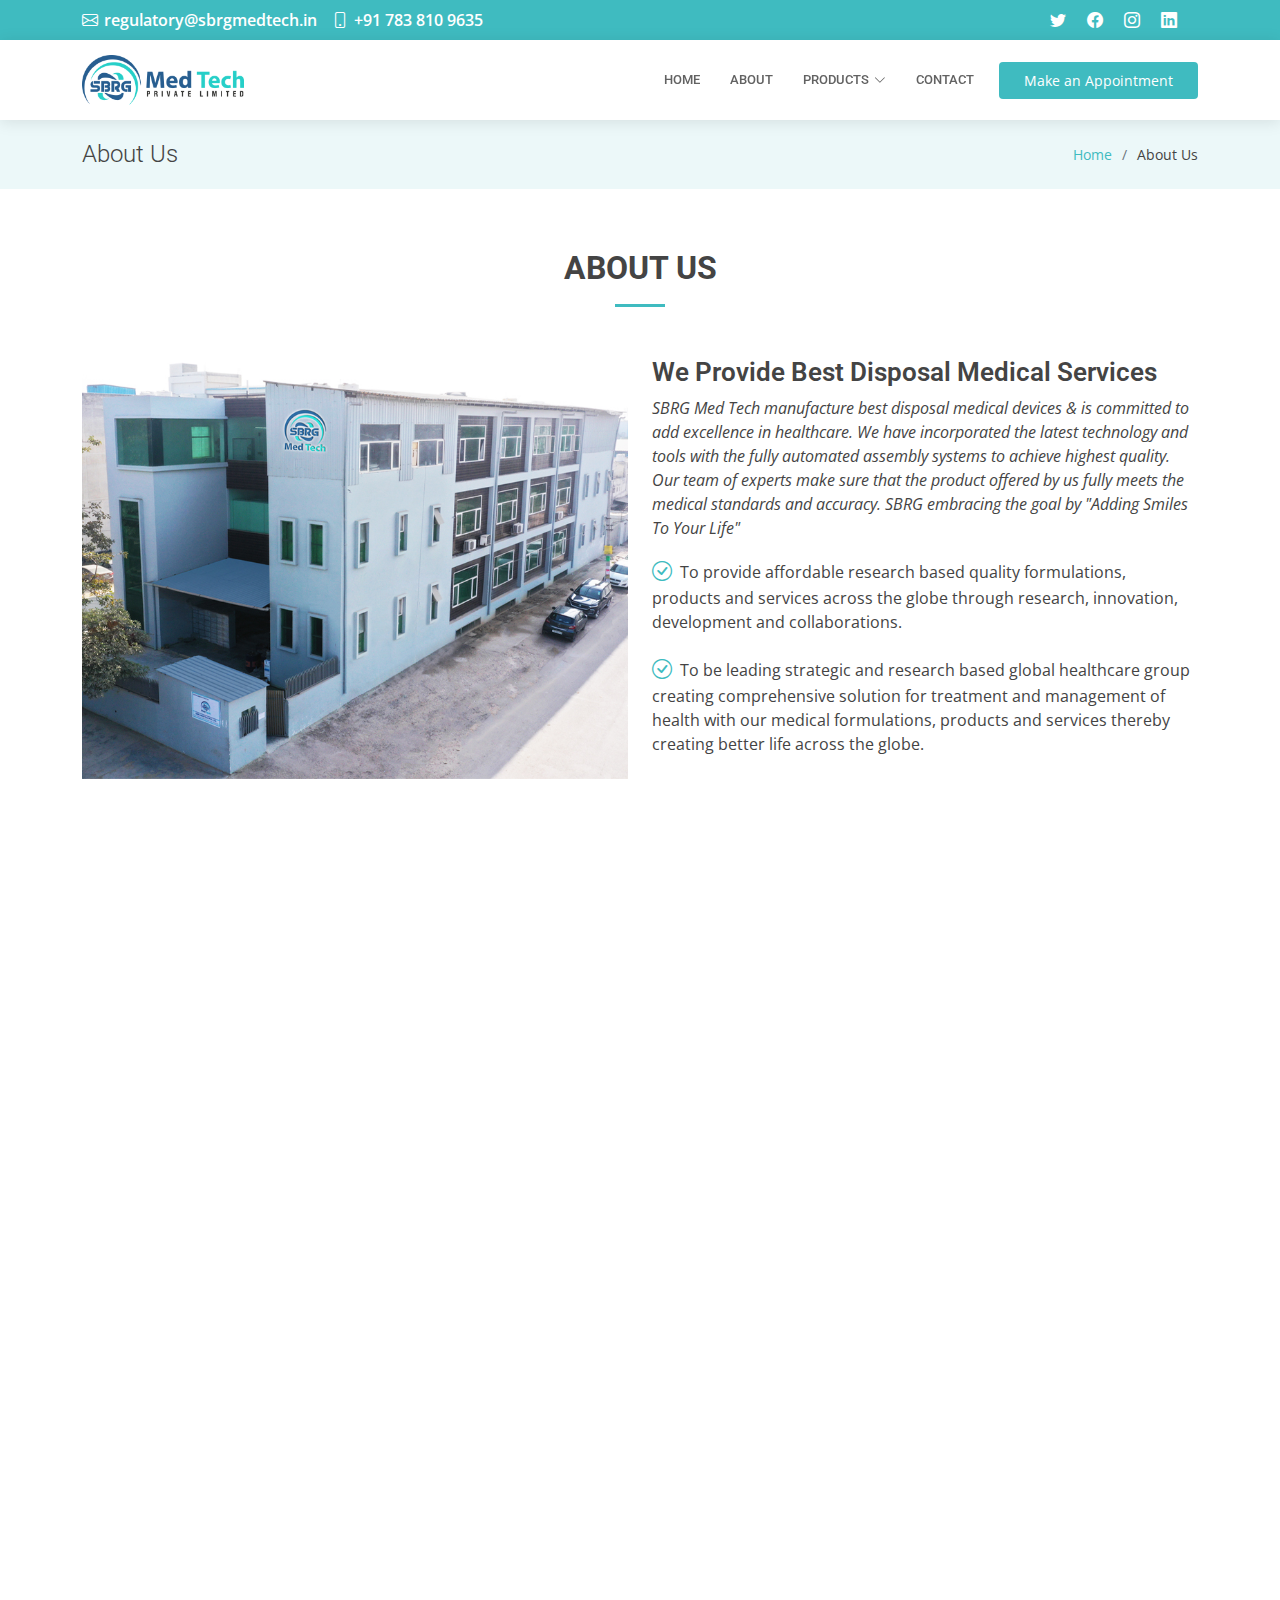
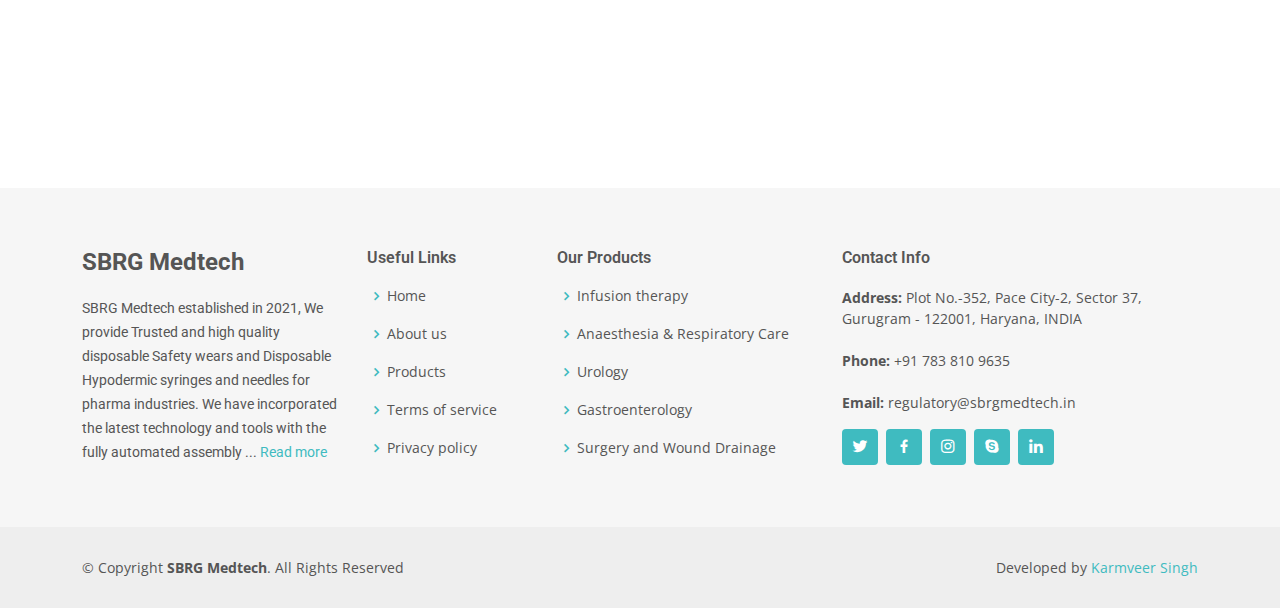
<file: about-us.html>
<!DOCTYPE html>
<html lang="en">

<head>
  <meta charset="utf-8">
  <meta content="width=device-width, initial-scale=1.0" name="viewport">

  <title>SBRG Medtech - About Us | Disposable Medical Devices Manufacturer</title>
  <meta content="" name="description">
  <meta content="" name="keywords">

  <!-- Favicons -->
  <link href="assets/img/favicon.png" rel="icon">
  <link href="assets/img/apple-touch-icon.png" rel="apple-touch-icon">

  <!-- Google Fonts -->
  <link
    href="https://fonts.googleapis.com/css?family=Open+Sans:300,300i,400,400i,600,600i,700,700i|Roboto:300,300i,400,400i,500,500i,600,600i,700,700i|Poppins:300,300i,400,400i,500,500i,600,600i,700,700i"
    rel="stylesheet">

  <!-- Vendor CSS Files -->
  <link href="assets/vendor/fontawesome-free/css/all.min.css" rel="stylesheet">
  <link href="assets/vendor/animate.css/animate.min.css" rel="stylesheet">
  <link href="assets/vendor/aos/aos.css" rel="stylesheet">
  <link href="assets/vendor/bootstrap/css/bootstrap.min.css" rel="stylesheet">
  <link href="assets/vendor/bootstrap-icons/bootstrap-icons.css" rel="stylesheet">
  <link href="assets/vendor/boxicons/css/boxicons.min.css" rel="stylesheet">
  <link href="assets/vendor/glightbox/css/glightbox.min.css" rel="stylesheet">
  <link href="assets/vendor/swiper/swiper-bundle.min.css" rel="stylesheet">

  <!-- Template Main CSS File -->
  <link href="assets/css/style.css" rel="stylesheet">
</head>

<body>

  <!-- ======= Top Bar ======= -->
  <div id="topbar" class="d-flex align-items-center fixed-top">
    <div class="container d-flex justify-content-between">
      <!-- <div class="contact-info d-flex align-items-center">
      <div class="align-items-center d-none d-md-flex ">
        <i class="bi bi-envelope"></i> 
        <a href="mailto:contact@example.com"  >contact@example.com</a>
      </div>
      <div class="d-flex align-items-center m-3">
        <i class="bi bi-phone"></i> 
        <span> Call us now <a href="tel:+918058088078" > +91 1234 5678 90</a>
        </span> 
      </div>
      </div> -->
      <div class="contact-info d-flex align-items-center">
        <i class="bi bi-envelope"></i>
        <a href="mailto:regulatory@sbrgmedtech.in">regulatory@sbrgmedtech.in</a>
        <i class="bi bi-phone"></i> <a href="tel:+917838109635"> +91 783 810 9635</a> 
        <!-- <a href="mailto:contact@example.com">contact@example.com</a>
        <i class="bi bi-phone"></i> <a href="tel:+918058088078"> +91 1234 5678 90</a> -->
      </div>
      <div class="d-none d-lg-flex social-links align-items-center">
        <a href="#" class="twitter"><i class="bi bi-twitter"></i></a>
        <a href="#" class="facebook"><i class="bi bi-facebook"></i></a>
        <a href="#" class="instagram"><i class="bi bi-instagram"></i></a>
        <a href="#" class="linkedin"><i class="bi bi-linkedin"></i></a>
      </div>
    </div>

    <!-- <div class="container d-flex align-items-center justify-content-center justify-content-md-between">
      <div class="align-items-center d-none d-md-flex">
        <i class="bi bi-clock"></i> Monday - Saturday, 8AM to 10PM
      </div>
      <div class="d-flex align-items-center">
        <i class="bi bi-phone"></i> Call us now +91 1234 5678 90
      </div>
    </div> -->
  </div>

  <!-- ======= Header ======= -->
  <header id="header" class="fixed-top">
    <div class="container d-flex align-items-center">

      <a href="index.html" class="logo me-auto"><img src="assets/img/logo.png" alt=""></a>
      <!-- Uncomment below if you prefer to use an image logo -->
      <!-- <h1 class="logo me-auto"><a href="index.html">Medicio</a></h1> -->

      <nav id="navbar" class="navbar order-last order-lg-0">
        <ul>
          <li><a class="nav-link scrollto " href="index.html">Home</a></li>
          <li><a class="nav-link scrollto" href="about-us.html">About</a></li>
          <!-- <li><a class="nav-link scrollto" href="#services">Services</a></li> -->
          <!-- <li><a class="nav-link scrollto" href="#departments">Departments</a></li> -->
          <!-- <li><a class="nav-link scrollto" href="#doctors">Doctors</a></li> -->
          <li class="dropdown"><a href="#"><span>Products</span> <i class="bi bi-chevron-down"></i></a>
            <ul>
              <li><a href="#">Infusion therapy</a></li>
              <li><a href="#">Anaesthesia & Respiratory Care</a></li>
              <li><a href="#">Urology</a></li>
              <li><a href="#">Gastroenterology</a></li>
              <li><a href="#">Surgery and Wound Drainage</a></li>
              <li class="dropdown"><a href="#"><span>Others</span> <i class="bi bi-chevron-right"></i></a>
                <ul>
                  <li><a href="#">Deep Drop Down 1</a></li>
                  <li><a href="#">Deep Drop Down 2</a></li>
                  <li><a href="#">Deep Drop Down 3</a></li>
                  <li><a href="#">Deep Drop Down 4</a></li>
                  <li><a href="#">Deep Drop Down 5</a></li>
                </ul>
              </li>
            </ul>
          </li>
          <li><a class="nav-link scrollto" href="#contact">Contact</a></li>
        </ul>
        <i class="bi bi-list mobile-nav-toggle"></i>
      </nav><!-- .navbar -->

      <a href="#appointment" class="appointment-btn scrollto"><span class="d-none d-md-inline">Make an</span>
        Appointment</a>

    </div>
  </header><!-- End Header -->

  <main id="main">

    <!-- ======= Breadcrumbs Section ======= -->
    <section class="breadcrumbs">
      <div class="container">

        <div class="d-flex justify-content-between align-items-center">
          <h2>About Us</h2>
          <ol>
            <li><a href="index.html">Home</a></li>
            <li>About Us</li>
          </ol>
        </div>

      </div>
    </section><!-- End Breadcrumbs Section -->

    <!-- <section class="inner-page">
      <div class="container">
        <p>
          Example About Us template
        </p>
      </div>
    </section> -->

    <!-- ======= About Us Section ======= -->
    <section id="about" class="about">
      <div class="container" data-aos="fade-up">

        <div class="section-title">
          <h2>About Us</h2>
          <!-- <p>Magnam dolores commodi suscipit. Necessitatibus eius consequatur ex aliquid fuga eum quidem. Sit sint consectetur velit. Quisquam quos quisquam cupiditate. Et nemo qui impedit suscipit alias ea. Quia fugiat sit in iste officiis commodi quidem hic quas.</p> -->
        </div>

        <div class="row">
          <div class="col-lg-6" data-aos="fade-right">
            <img src="assets/img/about.jpg" class="img-fluid" alt="">
          </div>
          <div class="col-lg-6 pt-4 pt-lg-0 content" data-aos="fade-left">
            <h3>We Provide Best Disposal Medical Services</h3>
            <p class="fst-italic">
              SBRG Med Tech manufacture best disposal medical devices & is committed to add excellence in healthcare.
              We have incorporated the latest technology and tools with the fully automated assembly systems to achieve
              highest quality.
              Our team of experts make sure that the product offered by us fully meets the medical standards and
              accuracy.
              SBRG embracing the goal by "Adding Smiles To Your Life"
            </p>
            <ul>
              <li><i class="bi bi-check-circle"></i> To provide affordable research based quality formulations, products and services across the globe through research, innovation, development and collaborations.<li>
              <!-- <li><i class="bi bi-check-circle"></i> Duis aute irure dolor in reprehenderit in voluptate velit.</li> -->
              <li><i class="bi bi-check-circle"></i> To be leading strategic and research based global healthcare group creating comprehensive solution for treatment and management of health with our medical formulations, products and services thereby creating better life across the globe.</li>
            </ul>
          </div>
        </div>

      </div>
    </section><!-- End About Us Section -->


    <!-- ======= Counts Section ======= -->
    <section id="counts" class="counts">
      <div class="container" data-aos="fade-up">

        <div class="row no-gutters">

          <div class="col-lg-3 col-md-6 d-md-flex align-items-md-stretch">
            <div class="count-box">
              <i class="fas fa-user-md"></i>
              <span data-purecounter-start="0" data-purecounter-end="100" data-purecounter-duration="1"
                class="purecounter"></span>

              <p><strong>Happy Clients</strong> Lorem Ipsum is simply dummy text </p>
              <!-- <a href="#">Find out more &raquo;</a> -->
            </div>
          </div>

          <div class="col-lg-3 col-md-6 d-md-flex align-items-md-stretch">
            <div class="count-box">
              <i class="far fa-hospital"></i>
              <span data-purecounter-start="0" data-purecounter-end="26" data-purecounter-duration="1"
                class="purecounter"></span>
              <p><strong>Departments</strong> Lorem Ipsum is simply dummy text</p>
              <!-- <a href="#">Find out more &raquo;</a> -->
            </div>
          </div>

          <div class="col-lg-3 col-md-6 d-md-flex align-items-md-stretch">
            <div class="count-box">
              <i class="fas fa-flask"></i>
              <span data-purecounter-start="0" data-purecounter-end="14" data-purecounter-duration="1"
                class="purecounter"></span>
              <p><strong>Research Lab</strong> Lorem Ipsum is simply dummy text</p>
              <!-- <a href="#">Find out more &raquo;</a> -->
            </div>
          </div>

          <div class="col-lg-3 col-md-6 d-md-flex align-items-md-stretch">
            <div class="count-box">
              <i class="fas fa-award"></i>
              <span data-purecounter-start="0" data-purecounter-end="150" data-purecounter-duration="1"
                class="purecounter"></span>
              <p><strong>Awards</strong> Lorem Ipsum is simply dummy text</p>
              <!-- <a href="#">Find out more &raquo;</a> -->
            </div>
          </div>

        </div>

      </div>
    </section><!-- End Counts Section -->

    <!-- ======= Features Section ======= -->
    <section id="features" class="features">
      <div class="container" data-aos="fade-up">
        <div class="section-title">
          <p>WHY CHOOSE US</p>
          <h2>We provide Values You Can Trust</h2>
        </div> 


        <div class="row">
          <div class="col-lg-6 order-2 order-lg-1" data-aos="fade-right">
            <div class="icon-box mt-5 mt-lg-0">
              <i class="bx bx-receipt"></i>
              <!-- <h4>Est labore ad</h4> -->
              <h4>Focus on creating and marketing medical products that enhance the health and quality of life for millions of people.</h4>
            </div>
            <div class="icon-box mt-5">
              <i class="bx bx-shield"></i>
              <!-- <h4>Harum esse qui</h4> -->
              <h4>Trusted quality assurance is a holistic approach to ensuring that products and services meet the highest standards of quality.</h4>
            </div>
            <div class="icon-box mt-5">
              <i class="bx bx-cube-alt"></i>
              <!-- <i class="bx bx-images"></i> -->
              <!-- <h4>Aut occaecati</h4> -->
              <h4>Best customer care service you can count on is the service that is responsive, knowledgeable, and helpful, and that goes the extra mile to make customers happy.</h4>
            </div>
            <div class="icon-box mt-5">
              <i class="bx bx-map"></i>
              <!-- <h4>Beatae veritatis</h4> -->
              <h4>SBRG embracing the goal by  "Adding Smiles To Your Life"</h4>
            </div>
          </div>
          <div class="image col-lg-6 order-1 order-lg-2" style='background-image: url("assets/img/features.png");background-size: auto;'
            data-aos="zoom-in"></div>
        </div>

      </div>
    </section><!-- End Features Section -->

  </main><!-- End #main -->

  <!-- ======= Footer ======= -->
  <footer id="footer">
    <div class="footer-top">
      <div class="container">
        <div class="row">

          <div class="col-lg-3 col-md-6">
            <div class="footer-info">
              <h3>SBRG Medtech</h3>
              <p>
                SBRG Medtech established in 2021, We provide Trusted and high quality disposable Safety wears and Disposable Hypodermic syringes and needles for pharma industries.
                We have incorporated the latest technology and tools with the fully automated assembly ...
                <a href="./about-us.html">Read more</a> 
              </p>
              
            </div>
          </div>

          <div class="col-lg-2 col-md-6 footer-links">
            <h4>Useful Links</h4>
            <ul>
              <li><i class="bx bx-chevron-right"></i> <a href="#">Home</a></li>
              <li><i class="bx bx-chevron-right"></i> <a href="#">About us</a></li>
              <li><i class="bx bx-chevron-right"></i> <a href="#">Products</a></li>
              <li><i class="bx bx-chevron-right"></i> <a href="#">Terms of service</a></li>
              <li><i class="bx bx-chevron-right"></i> <a href="#">Privacy policy</a></li>
            </ul>
          </div>

          <div class="col-lg-3 col-md-6 footer-links">
            <h4>Our Products</h4>
              <ul>
                <li><i class="bx bx-chevron-right"></i><a href="#">Infusion therapy</a></li>
                <li><i class="bx bx-chevron-right"></i><a href="#">Anaesthesia & Respiratory Care</a></li>
                <li><i class="bx bx-chevron-right"></i><a href="#">Urology</a></li>
                <li><i class="bx bx-chevron-right"></i><a href="#">Gastroenterology</a></li>
                <li><i class="bx bx-chevron-right"></i><a href="#">Surgery and Wound Drainage</a></li>
            </ul>
          </div>

          <div class="col-lg-4 col-md-6 footer-newsletter">
            <h4>Contact Info</h4>
            <p> 
              <strong>Address:</strong> Plot No.-352, Pace City-2, Sector 37, Gurugram - 122001, Haryana, INDIA<br><br>
              <strong>Phone: </i></strong> +91 783 810 9635<br><br>
              <strong>Email:</strong> regulatory@sbrgmedtech.in<br>
            </p>
            <div class="social-links mt-3">
              <a href="#" class="twitter"><i class="bx bxl-twitter"></i></a>
              <a href="#" class="facebook"><i class="bx bxl-facebook"></i></a>
              <a href="#" class="instagram"><i class="bx bxl-instagram"></i></a>
              <a href="#" class="google-plus"><i class="bx bxl-skype"></i></a>
              <a href="#" class="linkedin"><i class="bx bxl-linkedin"></i></a>
            </div>

            

          </div>

        </div>
      </div>
    </div>

    <div class="container ">
      <div class="row justify-content-between">

        <div class="copyright col-auto">
          &copy; Copyright <strong><span>SBRG Medtech</span></strong>. All Rights Reserved
        </div>
        <div class="copyright col-auto">

          Developed by <a href="https://karmveersarwara.vercel.app/" target="_blank">Karmveer Singh</a>
        </div>
      </div>
    </div>
  </footer><!-- End Footer -->

  
                <!-- <strong>Phone:</strong> +91 1234 5678 90<br>
                <strong>Email:</strong> info@example.com<br> -->
            <!-- <ul>
              <li><i class="bx bx-chevron-right"></i> <a href="#">Web Design</a></li>
              <li><i class="bx bx-chevron-right"></i> <a href="#">Web Development</a></li>
              <li><i class="bx bx-chevron-right"></i> <a href="#">Product Management</a></li>
              <li><i class="bx bx-chevron-right"></i> <a href="#">Marketing</a></li>
              <li><i class="bx bx-chevron-right"></i> <a href="#">Graphic Design</a></li>
            </ul> -->

            <!-- <h4>Our Newsletter</h4>
            <p>Tamen quem nulla quae legam multos aute sint culpa legam noster magna</p>
            <form action="" method="post">
              <input type="email" name="email"><input type="submit" value="Subscribe">
            </form> -->
            <!-- <ul class="fa-ul">
              <li class="address1"><i class="flaticon-location"></i><span>Plot No.-352, Pace City-2, Sector 37, Gurugram - 122001, Haryana, INDIA</span></li>
                <li> <i  class="bi bi-phone"></i><a href="tel:+91-7838109635">+91 783 810 9635</a></li>
                <li><i class="bi bi-email"></i><a href="mailto:regulatory@sbrgmedtech.in">regulatory@sbrgmedtech.in</a></li>
            </ul> -->

  <div id="preloader"></div>
  <a href="#" class="back-to-top d-flex align-items-center justify-content-center"><i
      class="bi bi-arrow-up-short"></i></a>

  <!-- Vendor JS Files -->
  <script src="assets/vendor/purecounter/purecounter_vanilla.js"></script>
  <script src="assets/vendor/aos/aos.js"></script>
  <script src="assets/vendor/bootstrap/js/bootstrap.bundle.min.js"></script>
  <script src="assets/vendor/glightbox/js/glightbox.min.js"></script>
  <script src="assets/vendor/swiper/swiper-bundle.min.js"></script>
  <script src="assets/vendor/php-email-form/validate.js"></script>

  <!-- Template Main JS File -->
  <script src="assets/js/main.js"></script>

</body>

</html>
</file>
<file: assets/css/style.css>
/*--------------------------------------------------------------
# General
--------------------------------------------------------------*/
body {
  font-family: "Open Sans", sans-serif;
  color: #444444;
}

a {
  color: #3fbbc0;
  text-decoration: none;
}

a:hover {
  color: #65c9cd;
  text-decoration: none;
}

h1,
h2,
h3,
h4,
h5,
h6 {
  font-family: "Roboto", sans-serif;
}

/*--------------------------------------------------------------
# Preloader
--------------------------------------------------------------*/
#preloader {
  position: fixed;
  top: 0;
  left: 0;
  right: 0;
  bottom: 0;
  z-index: 9999;
  overflow: hidden;
  background: #fff;
}

#preloader:before {
  content: "";
  position: fixed;
  top: calc(50% - 30px);
  left: calc(50% - 30px);
  border: 6px solid #3fbbc0;
  border-top-color: #ecf8f9;
  border-radius: 50%;
  width: 60px;
  height: 60px;
  animation: animate-preloader 1s linear infinite;
}

@keyframes animate-preloader {
  0% {
    transform: rotate(0deg);
  }

  100% {
    transform: rotate(360deg);
  }
}

/*--------------------------------------------------------------
# Back to top button
--------------------------------------------------------------*/
.back-to-top {
  position: fixed;
  visibility: hidden;
  opacity: 0;
  right: 15px;
  bottom: 15px;
  z-index: 996;
  background: #3fbbc0;
  width: 40px;
  height: 40px;
  border-radius: 4px;
  transition: all 0.4s;
}

.back-to-top i {
  font-size: 28px;
  color: #fff;
  line-height: 0;
}

.back-to-top:hover {
  background: #5ec6ca;
  color: #fff;
}

.back-to-top.active {
  visibility: visible;
  opacity: 1;
}

/*--------------------------------------------------------------
# Disable aos animation delay on mobile devices
--------------------------------------------------------------*/
@media screen and (max-width: 768px) {
  [data-aos-delay] {
    transition-delay: 0 !important;
  }
}

/*--------------------------------------------------------------
# Top Bar
--------------------------------------------------------------*/
#topbar {
  background: #3fbbc0;
  color: #fff;
  height: 40px;
  font-size: 16px;
  font-weight: 600;
  z-index: 996;
  transition: all 0.5s;
}

#topbar.topbar-scrolled {
  top: -40px;
}

#topbar i {
  padding-right: 6px;
  line-height: 0;
}
/* .social-links */
#topbar  a {
  color: #ffffff;
  padding-right: 15px;
  display: inline-block;
  line-height: 1px;
  transition: 0.3s;
}

/*--------------------------------------------------------------
# Header
--------------------------------------------------------------*/
#header {
  background: #fff;
  transition: all 0.5s;
  z-index: 997;
  padding: 15px 0;
  top: 40px;
  box-shadow: 0px 2px 15px rgba(0, 0, 0, 0.1);
}

@media (max-width: 992px) {
  #header {
    padding: 15px 0;
  }
}

#header.header-scrolled {
  top: 0;
}

#header .logo {
  font-size: 28px;
  margin: 0;
  padding: 0;
  line-height: 1;
  font-weight: 600;
  letter-spacing: 0.5px;
  text-transform: uppercase;
}

#header .logo a {
  color: #555555;
}

#header .logo img {
  max-height: 50px;
}

/**
* Appointment Button
*/
.appointment-btn {
  margin-left: 25px;
  background: #3fbbc0;
  color: #fff;
  border-radius: 4px;
  padding: 8px 25px;
  white-space: nowrap;
  transition: 0.3s;
  font-size: 14px;
  display: inline-block;
}

.appointment-btn:hover {
  background: #65c9cd;
  color: #fff;
}

@media (max-width: 768px) {
  .appointment-btn {
    margin: 0 15px 0 0;
    padding: 6px 15px;
  }
}

/*--------------------------------------------------------------
# Navigation Menu
--------------------------------------------------------------*/
/**
* Desktop Navigation 
*/
.navbar {
  padding: 0;
}

.navbar ul {
  margin: 0;
  padding: 0;
  display: flex;
  list-style: none;
  align-items: center;
}

.navbar li {
  position: relative;
}

.navbar a,
.navbar a:focus {
  display: flex;
  align-items: center;
  justify-content: space-between;
  padding: 10px 0 10px 30px;
  font-family: "Roboto", sans-serif;
  font-size: 13px;
  color: #626262;
  white-space: nowrap;
  transition: 0.3s;
  text-transform: uppercase;
  font-weight: 500;
}

.navbar a i,
.navbar a:focus i {
  font-size: 12px;
  line-height: 0;
  margin-left: 5px;
}

.navbar a:hover,
.navbar .active,
.navbar .active:focus,
.navbar li:hover>a {
  color: #3fbbc0;
}

.navbar .dropdown ul {
  display: block;
  position: absolute;
  left: 14px;
  top: calc(100% + 30px);
  margin: 0;
  padding: 10px 0;
  z-index: 99;
  opacity: 0;
  visibility: hidden;
  background: #fff;
  box-shadow: 0px 0px 30px rgba(127, 137, 161, 0.25);
  transition: 0.3s;
  border-radius: 4px;
}

.navbar .dropdown ul li {
  min-width: 200px;
}

.navbar .dropdown ul a {
  padding: 10px 20px;
  text-transform: none;
}

.navbar .dropdown ul a i {
  font-size: 12px;
}

.navbar .dropdown ul a:hover,
.navbar .dropdown ul .active:hover,
.navbar .dropdown ul li:hover>a {
  color: #3fbbc0;
}

.navbar .dropdown:hover>ul {
  opacity: 1;
  top: 100%;
  visibility: visible;
}

.navbar .dropdown .dropdown ul {
  top: 0;
  left: calc(100% - 30px);
  visibility: hidden;
}

.navbar .dropdown .dropdown:hover>ul {
  opacity: 1;
  top: 0;
  left: 100%;
  visibility: visible;
}

@media (max-width: 1366px) {
  .navbar .dropdown .dropdown ul {
    left: -90%;
  }

  .navbar .dropdown .dropdown:hover>ul {
    left: -100%;
  }
}

/**
* Mobile Navigation 
*/
.mobile-nav-toggle {
  color: #555555;
  font-size: 28px;
  cursor: pointer;
  display: none;
  line-height: 0;
  transition: 0.5s;
}

.mobile-nav-toggle.bi-x {
  color: #fff;
}

@media (max-width: 991px) {
  .mobile-nav-toggle {
    display: block;
  }

  .navbar ul {
    display: none;
  }
}

.navbar-mobile {
  position: fixed;
  overflow: hidden;
  top: 0;
  right: 0;
  left: 0;
  bottom: 0;
  background: rgba(60, 60, 60, 0.9);
  transition: 0.3s;
  z-index: 999;
}

.navbar-mobile .mobile-nav-toggle {
  position: absolute;
  top: 15px;
  right: 15px;
}

.navbar-mobile ul {
  display: block;
  position: absolute;
  top: 55px;
  right: 15px;
  bottom: 15px;
  left: 15px;
  padding: 10px 0;
  border-radius: 8px;
  background-color: #fff;
  overflow-y: auto;
  transition: 0.3s;
}

.navbar-mobile a,
.navbar-mobile a:focus {
  padding: 10px 20px;
  font-size: 15px;
  color: #555555;
}

.navbar-mobile a:hover,
.navbar-mobile .active,
.navbar-mobile li:hover>a {
  color: #3fbbc0;
}

.navbar-mobile .dropdown ul {
  position: static;
  display: none;
  margin: 10px 20px;
  padding: 10px 0;
  z-index: 99;
  opacity: 1;
  visibility: visible;
  background: #fff;
  box-shadow: 0px 0px 30px rgba(127, 137, 161, 0.25);
}

.navbar-mobile .dropdown ul li {
  min-width: 200px;
}

.navbar-mobile .dropdown ul a {
  padding: 10px 20px;
}

.navbar-mobile .dropdown ul a i {
  font-size: 12px;
}

.navbar-mobile .dropdown ul a:hover,
.navbar-mobile .dropdown ul .active:hover,
.navbar-mobile .dropdown ul li:hover>a {
  color: #3fbbc0;
}

.navbar-mobile .dropdown>.dropdown-active {
  display: block;
}

/*--------------------------------------------------------------
# Hero Section
--------------------------------------------------------------*/
#hero {
  width: 100%;
  height: 90vh;
  background-color: rgba(60, 60, 60, 0.8);
  overflow: hidden;
  position: relative;
}

#hero .carousel,
#hero .carousel-inner,
#hero .carousel-item,
#hero .carousel-item::before {
  position: absolute;
  top: 0;
  right: 0;
  left: 0;
  bottom: 0;
}

#hero .carousel-item {
  background-size: cover;
  background-position: center;
  background-repeat: no-repeat;
  display: flex;
  justify-content: center;
  align-items: flex-end;
}

#hero .container {
  text-align: center;
  background: rgba(255, 255, 255, 0.9);
  padding-top: 30px;
  padding-bottom: 30px;
  margin-bottom: 50px;
  border-top: 4px solid #3fbbc0;
}

@media (max-width: 1200px) {
  #hero .container {
    margin-left: 50px;
    margin-right: 50px;
  }
}

#hero h2 {
  color: #2f2f2f;
  margin-bottom: 20px;
  font-size: 36px;
  font-weight: 700;
}

#hero p {
  margin: 0 auto 30px auto;
  color: #555555;
}

#hero .carousel-inner .carousel-item {
  transition-property: opacity;
  background-position: center top;
}

#hero .carousel-inner .carousel-item,
#hero .carousel-inner .active.carousel-item-start,
#hero .carousel-inner .active.carousel-item-end {
  opacity: 0;
}

#hero .carousel-inner .active,
#hero .carousel-inner .carousel-item-next.carousel-item-start,
#hero .carousel-inner .carousel-item-prev.carousel-item-end {
  opacity: 1;
  transition: 0.5s;
}

#hero .carousel-inner .carousel-item-next,
#hero .carousel-inner .carousel-item-prev,
#hero .carousel-inner .active.carousel-item-start,
#hero .carousel-inner .active.carousel-item-end {
  left: 0;
  transform: translate3d(0, 0, 0);
}

#hero .carousel-control-next-icon,
#hero .carousel-control-prev-icon {
  background: none;
  font-size: 30px;
  line-height: 0;
  width: auto;
  height: auto;
  background: rgba(63, 187, 192, 0.8);
  border-radius: 50px;
  transition: 0.3s;
  color: rgba(255, 255, 255, 0.5);
  width: 54px;
  height: 54px;
  display: flex;
  align-items: center;
  justify-content: center;
}

#hero .carousel-control-next-icon:hover,
#hero .carousel-control-prev-icon:hover {
  background: #3fbbc0;
  color: rgba(255, 255, 255, 0.8);
}

#hero .carousel-indicators li {
  list-style-type: none;
  cursor: pointer;
  background: #fff;
  overflow: hidden;
  border: 0;
  width: 12px;
  height: 12px;
  border-radius: 50px;
  opacity: 0.6;
  transition: 0.3s;
}

#hero .carousel-indicators li.active {
  opacity: 1;
  background: #3fbbc0;
}

#hero .btn-get-started {
  font-family: "Roboto", sans-serif;
  font-weight: 500;
  font-size: 14px;
  letter-spacing: 1px;
  display: inline-block;
  padding: 14px 32px;
  border-radius: 4px;
  transition: 0.5s;
  line-height: 1;
  color: #fff;
  background: #3fbbc0;
}

#hero .btn-get-started:hover {
  background: #65c9cd;
}

@media (max-width: 992px) {
  #hero {
    height: 90vh;
  }

  #hero .container {
    margin-top: 100px;
  }
}

@media (max-width: 768px) {
  #hero h2 {
    font-size: 28px;
  }
}

@media (min-width: 1024px) {

  #hero .carousel-control-prev,
  #hero .carousel-control-next {
    width: 5%;
  }
}

@media (max-height: 500px) {
  #hero {
    height: 90vh; 
    /* height: 160vh;  */
  }
}

/*--------------------------------------------------------------
# Sections General
--------------------------------------------------------------*/
section {
  padding: 60px 0;
  overflow: hidden;
}

.section-bg {
  background-color: #f7fcfc;
}

.section-title {
  text-align: center;
  padding-bottom: 30px;
}

.section-title h2 {
  font-size: 32px;
  font-weight: bold;
  text-transform: uppercase;
  margin-bottom: 20px;
  padding-bottom: 20px;
  position: relative;
}

.section-title h2::after {
  content: "";
  position: absolute;
  display: block;
  width: 50px;
  height: 3px;
  background: #3fbbc0;
  bottom: 0;
  left: calc(50% - 25px);
}

.section-title p {
  margin-bottom: 0;
}

/*--------------------------------------------------------------
# Breadcrumbs
--------------------------------------------------------------*/
.breadcrumbs {
  padding: 20px 0;
  background-color: #ecf8f9;
  min-height: 40px;
  margin-top: 120px;
}

@media (max-width: 992px) {
  .breadcrumbs {
    margin-top: 70px;
  }
}

.breadcrumbs h2 {
  font-size: 24px;
  font-weight: 300;
  margin: 0;
}

@media (max-width: 992px) {
  .breadcrumbs h2 {
    margin: 0 0 10px 0;
  }
}

.breadcrumbs ol {
  display: flex;
  flex-wrap: wrap;
  list-style: none;
  padding: 0;
  margin: 0;
  font-size: 14px;
}

.breadcrumbs ol li+li {
  padding-left: 10px;
}

.breadcrumbs ol li+li::before {
  display: inline-block;
  padding-right: 10px;
  color: #6c757d;
  content: "/";
}

@media (max-width: 768px) {
  .breadcrumbs .d-flex {
    display: block !important;
  }

  .breadcrumbs ol {
    display: block;
  }

  .breadcrumbs ol li {
    display: inline-block;
  }
}

/*--------------------------------------------------------------
# Featured Services
--------------------------------------------------------------*/
.featured-services .icon-box {
  padding: 30px;
  position: relative;
  overflow: hidden;
  background: #fff;
  box-shadow: 0 0 29px 0 rgba(68, 88, 144, 0.12);
  transition: all 0.3s ease-in-out;
  border-radius: 8px;
  z-index: 1;
}

.featured-services .icon-box::before {
  content: "";
  position: absolute;
  background: #d9f1f2;
  right: 0;
  left: 0;
  bottom: 0;
  top: 100%;
  transition: all 0.3s;
  z-index: -1;
}

.featured-services .icon-box:hover::before {
  background: #3fbbc0;
  top: 0;
  border-radius: 0px;
}

.featured-services .icon {
  margin-bottom: 15px;
}

.featured-services .icon i {
  font-size: 48px;
  line-height: 1;
  color: #3fbbc0;
  transition: all 0.3s ease-in-out;
}

.featured-services .title {
  font-weight: 700;
  margin-bottom: 15px;
  font-size: 18px;
}

.featured-services .title a {
  color: #111;
}

.featured-services .description {
  font-size: 15px;
  line-height: 28px;
  margin-bottom: 0;
}

.featured-services .icon-box:hover .title a,
.featured-services .icon-box:hover .description {
  color: #fff;
}

.featured-services .icon-box:hover .icon i {
  color: #fff;
}

/*--------------------------------------------------------------
# Cta
--------------------------------------------------------------*/
.cta {
  background: #3fbbc0;
  color: #fff;
  background-size: cover;
  padding: 60px 0;
}

.cta h3 {
  font-size: 28px;
  font-weight: 700;
}

.cta .cta-btn {
  font-family: "Roboto", sans-serif;
  font-weight: 500;
  font-size: 16px;
  letter-spacing: 1px;
  display: inline-block;
  padding: 10px 35px;
  border-radius: 25px;
  transition: 0.5s;
  margin-top: 10px;
  border: 2px solid #fff;
  color: #fff;
}

.cta .cta-btn:hover {
  background: #fff;
  color: #3fbbc0;
}

/*--------------------------------------------------------------
# About Us
--------------------------------------------------------------*/
.about .content h3 {
  font-weight: 600;
  font-size: 26px;
}

.about .content ul {
  list-style: none;
  padding: 0;
}

.about .content ul li {
  padding-bottom: 10px;
}

.about .content ul i {
  font-size: 20px;
  padding-right: 4px;
  color: #3fbbc0;
}

.about .content p:last-child {
  margin-bottom: 0;
}

/*--------------------------------------------------------------
# Counts
--------------------------------------------------------------*/
.counts {
  padding-bottom: 30px;
}

.counts .count-box {
  box-shadow: -10px -5px 40px 0 rgba(0, 0, 0, 0.1);
  padding: 30px;
  width: 100%;
}

.counts .count-box i {
  display: block;
  font-size: 30px;
  color: #3fbbc0;
  float: left;
}

.counts .count-box span {
  font-size: 42px;
  line-height: 24px;
  display: block;
  font-weight: 700;
  color: #555555;
  margin-left: 50px;
}

.counts .count-box p {
  padding: 30px 0 0 0;
  margin: 0;
  font-family: "Roboto", sans-serif;
  font-size: 14px;
}

.counts .count-box a {
  font-weight: 600;
  display: block;
  margin-top: 20px;
  color: #7b7b7b;
  font-size: 15px;
  font-family: "Poppins", sans-serif;
  transition: ease-in-out 0.3s;
}

.counts .count-box a:hover {
  color: #3fbbc0;
}

/*--------------------------------------------------------------
# Features
--------------------------------------------------------------*/
.features .icon-box h4 {
  font-size: 20px;
  font-weight: 700;
  margin: 5px 0 10px 60px;
}

.features .icon-box i {
  font-size: 48px;
  float: left;
  color: #3fbbc0;
}

.features .icon-box p {
  font-size: 15px;
  color: #848484;
  margin-left: 60px;
}

.features .image {
  background-position: center center;
  background-repeat: no-repeat;
  background-size: cover;
  min-height: 400px;
}

/*--------------------------------------------------------------
# Services
--------------------------------------------------------------*/
.services .icon-box {
  margin-bottom: 20px;
  text-align: center;
}

.services .icon {
  display: inline-flex;
  justify-content: center;
  align-items: center;
  width: 80px;
  height: 80px;
  margin-bottom: 20px;
  background: #fff;
  border-radius: 50%;
  transition: 0.5s;
  color: #3fbbc0;
  overflow: hidden;
  box-shadow: 0px 0 25px rgba(0, 0, 0, 0.15);
}

.services .icon i {
  font-size: 36px;
  line-height: 0;
}

.services .icon-box:hover .icon {
  box-shadow: 0px 0 25px rgba(63, 187, 192, 0.3);
}

.services .title {
  font-weight: 600;
  margin-bottom: 15px;
  font-size: 18px;
  position: relative;
  padding-bottom: 15px;
}

.services .title a {
  color: #444444;
  transition: 0.3s;
}

.services .title a:hover {
  color: #3fbbc0;
}

.services .title::after {
  content: "";
  position: absolute;
  display: block;
  width: 50px;
  height: 2px;
  background: #3fbbc0;
  bottom: 0;
  left: calc(50% - 25px);
}

.services .description {
  line-height: 24px;
  font-size: 14px;
}

/*--------------------------------------------------------------
# Appointments
--------------------------------------------------------------*/
.appointment .php-email-form {
  width: 100%;
}

.appointment .php-email-form .form-group {
  padding-bottom: 8px;
}

.appointment .php-email-form .validate {
  display: none;
  color: red;
  margin: 0 0 15px 0;
  font-weight: 400;
  font-size: 13px;
}

.appointment .php-email-form .error-message {
  display: none;
  color: #fff;
  background: #ed3c0d;
  text-align: left;
  padding: 15px;
  font-weight: 600;
}

.appointment .php-email-form .error-message br+br {
  margin-top: 25px;
}

.appointment .php-email-form .sent-message {
  display: none;
  color: #fff;
  background: #18d26e;
  text-align: center;
  padding: 15px;
  font-weight: 600;
}

.appointment .php-email-form .loading {
  display: none;
  background: #fff;
  text-align: center;
  padding: 15px;
}

.appointment .php-email-form .loading:before {
  content: "";
  display: inline-block;
  border-radius: 50%;
  width: 24px;
  height: 24px;
  margin: 0 10px -6px 0;
  border: 3px solid #18d26e;
  border-top-color: #eee;
  animation: animate-loading 1s linear infinite;
}

.appointment .php-email-form input,
.appointment .php-email-form textarea,
.appointment .php-email-form select {
  border-radius: 0;
  box-shadow: none;
  font-size: 14px;
  padding: 10px !important;
}

.appointment .php-email-form input:focus,
.appointment .php-email-form textarea:focus,
.appointment .php-email-form select:focus {
  border-color: #3fbbc0;
}

.appointment .php-email-form input,
.appointment .php-email-form select {
  height: 44px;
}

.appointment .php-email-form textarea {
  padding: 10px 12px;
}

.appointment .php-email-form button[type=submit] {
  background: #3fbbc0;
  border: 0;
  padding: 10px 35px;
  color: #fff;
  transition: 0.4s;
  border-radius: 50px;
}

.appointment .php-email-form button[type=submit]:hover {
  background: #52c2c6;
}

/*--------------------------------------------------------------
# Departments
--------------------------------------------------------------*/
.departments .nav-tabs {
  border: 0;
}

.departments .nav-link {
  border: 0;
  padding: 20px;
  color: #555555;
  border-radius: 0;
  border-left: 5px solid #fff;
  cursor: pointer;
}

.departments .nav-link h4 {
  font-size: 18px;
  font-weight: 600;
  transition: 0.3s;
}

.departments .nav-link p {
  font-size: 14px;
  margin-bottom: 0;
}

.departments .nav-link:hover h4 {
  color: #3fbbc0;
}

.departments .nav-link.active {
  background: #f7fcfc;
  border-color: #3fbbc0;
}

.departments .nav-link.active h4 {
  color: #3fbbc0;
}

.departments .tab-pane.active {
  animation: slide-down 0.5s ease-out;
}

.departments .tab-pane img {
  float: left;
  max-width: 300px;
  padding: 0 15px 15px 0;
}

@media (max-width: 768px) {
  .departments .tab-pane img {
    float: none;
    padding: 0 0 15px 0;
    max-width: 100%;
  }
}

.departments .tab-pane h3 {
  font-size: 26px;
  font-weight: 600;
  margin-bottom: 20px;
  color: #3fbbc0;
}

.departments .tab-pane p {
  color: #777777;
}

.departments .tab-pane p:last-child {
  margin-bottom: 0;
}

@keyframes slide-down {
  0% {
    opacity: 0;
  }

  100% {
    opacity: 1;
  }
}

/*--------------------------------------------------------------
# Testimonials
--------------------------------------------------------------*/
.testimonials .testimonials-carousel,
.testimonials .testimonials-slider {
  overflow: hidden;
}

.testimonials .testimonial-item {
  box-sizing: content-box;
  min-height: 320px;
}

.testimonials .testimonial-item .testimonial-img {
  width: 90px;
  border-radius: 50%;
  margin: -40px 0 0 40px;
  position: relative;
  z-index: 2;
  border: 6px solid #fff;
}

.testimonials .testimonial-item h3 {
  font-size: 18px;
  font-weight: bold;
  margin: 10px 0 5px 45px;
  color: #111;
}

.testimonials .testimonial-item h4 {
  font-size: 14px;
  color: #999;
  margin: 0 0 0 45px;
}

.testimonials .testimonial-item .quote-icon-left,
.testimonials .testimonial-item .quote-icon-right {
  color: #b2e4e6;
  font-size: 26px;
}

.testimonials .testimonial-item .quote-icon-left {
  display: inline-block;
  left: -5px;
  position: relative;
}

.testimonials .testimonial-item .quote-icon-right {
  display: inline-block;
  right: -5px;
  position: relative;
  top: 10px;
}

.testimonials .testimonial-item p {
  font-style: italic;
  margin: 0 15px 0 15px;
  padding: 20px 20px 60px 20px;
  background: #f0fafa;
  position: relative;
  border-radius: 6px;
  position: relative;
  z-index: 1;
}

.testimonials .swiper-pagination {
  margin-top: 20px;
  position: relative;
}

.testimonials .swiper-pagination .swiper-pagination-bullet {
  width: 12px;
  height: 12px;
  background-color: #fff;
  opacity: 1;
  border: 1px solid #3fbbc0;
}

.testimonials .swiper-pagination .swiper-pagination-bullet-active {
  background-color: #3fbbc0;
}

/*--------------------------------------------------------------
# Doctors
--------------------------------------------------------------*/
.doctors .member {
  margin-bottom: 20px;
  overflow: hidden;
  text-align: center;
  border-radius: 4px;
  background: #fff;
  box-shadow: 0px 2px 15px rgba(63, 187, 192, 0.1);
}

.doctors .member .member-img {
  position: relative;
  overflow: hidden;
}

.doctors .member .social {
  position: absolute;
  left: 0;
  bottom: 0;
  right: 0;
  height: 40px;
  opacity: 0;
  transition: ease-in-out 0.3s;
  background: rgba(255, 255, 255, 0.85);
  display: flex;
  align-items: center;
  justify-content: center;
}

.doctors .member .social a {
  transition: color 0.3s;
  color: #555555;
  margin: 0 10px;
  display: inline-flex;
  align-items: center;
  justify-content: center;
}

.doctors .member .social a i {
  line-height: 0;
}

.doctors .member .social a:hover {
  color: #3fbbc0;
}

.doctors .member .social i {
  font-size: 18px;
  margin: 0 2px;
}

.doctors .member .member-info {
  padding: 25px 15px;
}

.doctors .member .member-info h4 {
  font-weight: 700;
  margin-bottom: 5px;
  font-size: 18px;
  color: #555555;
}

.doctors .member .member-info span {
  display: block;
  font-size: 13px;
  font-weight: 400;
  color: #aaaaaa;
}

.doctors .member .member-info p {
  font-style: italic;
  font-size: 14px;
  line-height: 26px;
  color: #777777;
}

.doctors .member:hover .social {
  opacity: 1;
}

/*--------------------------------------------------------------
# Gallery
--------------------------------------------------------------*/
.gallery {
  overflow: hidden;
}

.gallery .swiper-pagination {
  margin-top: 20px;
  position: relative;
}

.gallery .swiper-pagination .swiper-pagination-bullet {
  width: 12px;
  height: 12px;
  background-color: #fff;
  opacity: 1;
  border: 1px solid #3fbbc0;
}

.gallery .swiper-pagination .swiper-pagination-bullet-active {
  background-color: #3fbbc0;
}

.gallery .swiper-slide-active {
  text-align: center;
}

@media (min-width: 992px) {
  .gallery .swiper-wrapper {
    padding: 40px 0;
  }

  .gallery .swiper-slide-active {
    border: 6px solid #3fbbc0;
    padding: 4px;
    background: #fff;
    z-index: 1;
    transform: scale(1.2);
    margin-top: 10px;
  }
}

/*--------------------------------------------------------------
# Pricing
--------------------------------------------------------------*/
.pricing .box {
  padding: 20px;
  background: #fff;
  text-align: center;
  box-shadow: 0px 0px 4px rgba(0, 0, 0, 0.12);
  border-radius: 4px;
  position: relative;
  overflow: hidden;
}

.pricing h3 {
  font-weight: 400;
  margin: -20px -20px 20px -20px;
  padding: 20px 15px;
  font-size: 16px;
  font-weight: 600;
  color: #777777;
  background: #f8f8f8;
}

.pricing h4 {
  font-size: 36px;
  color: #3fbbc0;
  font-weight: 600;
  font-family: "Poppins", sans-serif;
  margin-bottom: 20px;
}

.pricing h4 sup {
  font-size: 20px;
  top: -15px;
  left: -3px;
}

.pricing h4 span {
  color: #bababa;
  font-size: 16px;
  font-weight: 300;
}

.pricing ul {
  padding: 0;
  list-style: none;
  color: #444444;
  text-align: center;
  line-height: 20px;
  font-size: 14px;
}

.pricing ul li {
  padding-bottom: 16px;
}

.pricing ul i {
  color: #3fbbc0;
  font-size: 18px;
  padding-right: 4px;
}

.pricing ul .na {
  color: #ccc;
  text-decoration: line-through;
}

.pricing .btn-wrap {
  margin: 20px -20px -20px -20px;
  padding: 20px 15px;
  background: #f8f8f8;
  text-align: center;
}

.pricing .btn-buy {
  background: #3fbbc0;
  display: inline-block;
  padding: 8px 35px 10px 35px;
  border-radius: 4px;
  color: #fff;
  transition: none;
  font-size: 14px;
  font-weight: 400;
  font-family: "Roboto", sans-serif;
  font-weight: 600;
  transition: 0.3s;
}

.pricing .btn-buy:hover {
  background: #65c9cd;
}

.pricing .featured h3 {
  color: #fff;
  background: #3fbbc0;
}

.pricing .advanced {
  width: 200px;
  position: absolute;
  top: 18px;
  right: -68px;
  transform: rotate(45deg);
  z-index: 1;
  font-size: 14px;
  padding: 1px 0 3px 0;
  background: #3fbbc0;
  color: #fff;
}

/*--------------------------------------------------------------
# Frequently Asked Questioins
--------------------------------------------------------------*/
.faq {
  padding: 60px 0;
}

.faq .faq-list {
  padding: 0;
  list-style: none;
}

.faq .faq-list li {
  border-bottom: 1px solid #d9f1f2;
  margin-bottom: 20px;
  padding-bottom: 20px;
}

.faq .faq-list .question {
  display: block;
  position: relative;
  font-family: #3fbbc0;
  font-size: 18px;
  line-height: 24px;
  font-weight: 400;
  padding-left: 25px;
  cursor: pointer;
  color: #32969a;
  transition: 0.3s;
}

.faq .faq-list i {
  font-size: 16px;
  position: absolute;
  left: 0;
  top: -2px;
}

.faq .faq-list p {
  margin-bottom: 0;
  padding: 10px 0 0 25px;
}

.faq .faq-list .icon-show {
  display: none;
}

.faq .faq-list .collapsed {
  color: black;
}

.faq .faq-list .collapsed:hover {
  color: #3fbbc0;
}

.faq .faq-list .collapsed .icon-show {
  display: inline-block;
  transition: 0.6s;
}

.faq .faq-list .collapsed .icon-close {
  display: none;
  transition: 0.6s;
}

/*--------------------------------------------------------------
# Contact
--------------------------------------------------------------*/
.contact .info-box {
  color: #444444;
  text-align: center;
  box-shadow: 0 0 20px rgba(214, 215, 216, 0.5);
  padding: 20px 0 30px 0;
}

.contact .info-box i {
  font-size: 32px;
  color: #3fbbc0;
  border-radius: 50%;
  padding: 8px;
  border: 2px dotted #c5ebec;
}

.contact .info-box h3 {
  font-size: 20px;
  color: #777777;
  font-weight: 700;
  margin: 10px 0;
}

.contact .info-box p {
  padding: 0;
  line-height: 24px;
  font-size: 14px;
  margin-bottom: 0;
}

.contact .php-email-form {
  box-shadow: 0 0 20px rgba(214, 215, 216, 0.5);
  padding: 30px;
}

.contact .php-email-form .error-message {
  display: none;
  color: #fff;
  background: #ed3c0d;
  text-align: left;
  padding: 15px;
  font-weight: 600;
}

.contact .php-email-form .error-message br+br {
  margin-top: 25px;
}

.contact .php-email-form .sent-message {
  display: none;
  color: #fff;
  background: #18d26e;
  text-align: center;
  padding: 15px;
  font-weight: 600;
}

.contact .php-email-form .loading {
  display: none;
  background: #fff;
  text-align: center;
  padding: 15px;
}

.contact .php-email-form .loading:before {
  content: "";
  display: inline-block;
  border-radius: 50%;
  width: 24px;
  height: 24px;
  margin: 0 10px -6px 0;
  border: 3px solid #18d26e;
  border-top-color: #eee;
  animation: animate-loading 1s linear infinite;
}

.contact .php-email-form input,
.contact .php-email-form textarea {
  border-radius: 4px;
  box-shadow: none;
  font-size: 14px;
}

.contact .php-email-form input:focus,
.contact .php-email-form textarea:focus {
  border-color: #3fbbc0;
}

.contact .php-email-form input {
  padding: 10px 15px;
}

.contact .php-email-form textarea {
  padding: 12px 15px;
}

.contact .php-email-form button[type=submit] {
  background: #3fbbc0;
  border: 0;
  padding: 10px 30px;
  color: #fff;
  transition: 0.4s;
  border-radius: 4px;
}

.contact .php-email-form button[type=submit]:hover {
  background: #65c9cd;
}

@keyframes animate-loading {
  0% {
    transform: rotate(0deg);
  }

  100% {
    transform: rotate(360deg);
  }
}

/*--------------------------------------------------------------
# Footer
--------------------------------------------------------------*/
#footer {
  background: #eeeeee;
  padding: 0 0 30px 0;
  color: #555555;
  font-size: 14px;
}

#footer .footer-top {
  background: #f6f6f6;
  padding: 60px 0 30px 0;
}

#footer .footer-top .footer-info {
  margin-bottom: 30px;
}

#footer .footer-top .footer-info h3 {
  font-size: 24px;
  margin: 0 0 20px 0;
  padding: 2px 0 2px 0;
  line-height: 1;
  font-weight: 700;
}

#footer .footer-top .footer-info p {
  font-size: 14px;
  line-height: 24px;
  margin-bottom: 0;
  font-family: "Roboto", sans-serif;
}

#footer .footer-top .social-links a {
  font-size: 18px;
  display: inline-block;
  background: #3fbbc0;
  color: #fff;
  line-height: 1;
  padding: 8px 0;
  margin-right: 4px;
  border-radius: 4px;
  text-align: center;
  width: 36px;
  height: 36px;
  transition: 0.3s;
}

#footer .footer-top .social-links a:hover {
  background: #65c9cd;
  text-decoration: none;
}

#footer .footer-top h4 {
  font-size: 16px;
  font-weight: 600;
  position: relative;
  padding-bottom: 12px;
}

#footer .footer-top .footer-links {
  margin-bottom: 30px;
}

#footer .footer-top .footer-links ul {
  list-style: none;
  padding: 0;
  margin: 0;
}

#footer .footer-top .footer-links ul i {
  padding-right: 2px;
  color: #3fbbc0;
  font-size: 18px;
  line-height: 1;
}

#footer .footer-top .footer-links ul li {
  padding: 10px 0;
  display: flex;
  align-items: center;
}

#footer .footer-top .footer-links ul li:first-child {
  padding-top: 0;
}

#footer .footer-top .footer-links ul a {
  color: #555555;
  transition: 0.3s;
  display: inline-block;
  line-height: 1;
}

#footer .footer-top .footer-links ul a:hover {
  color: #3fbbc0;
}

#footer .footer-top .footer-newsletter form {
  margin-top: 30px;
  background: #fff;
  padding: 6px 10px;
  position: relative;
  border: 1px solid #d5d5d5;
  border-radius: 4px;
}

#footer .footer-top .footer-newsletter form input[type=email] {
  border: 0;
  padding: 4px;
  width: calc(100% - 110px);
}

#footer .footer-top .footer-newsletter form input[type=submit] {
  position: absolute;
  top: -1px;
  right: -1px;
  bottom: -1px;
  border: 0;
  background: none;
  font-size: 16px;
  padding: 0 20px;
  background: #3fbbc0;
  color: #fff;
  transition: 0.3s;
  border-radius: 0 4px 4px 0;
}

#footer .footer-top .footer-newsletter form input[type=submit]:hover {
  background: #65c9cd;
}

#footer .copyright {
  text-align: center;
  padding-top: 30px;
}

#footer .credits {
  padding-top: 10px;
  text-align: center;
  font-size: 13px;
}
</file>
